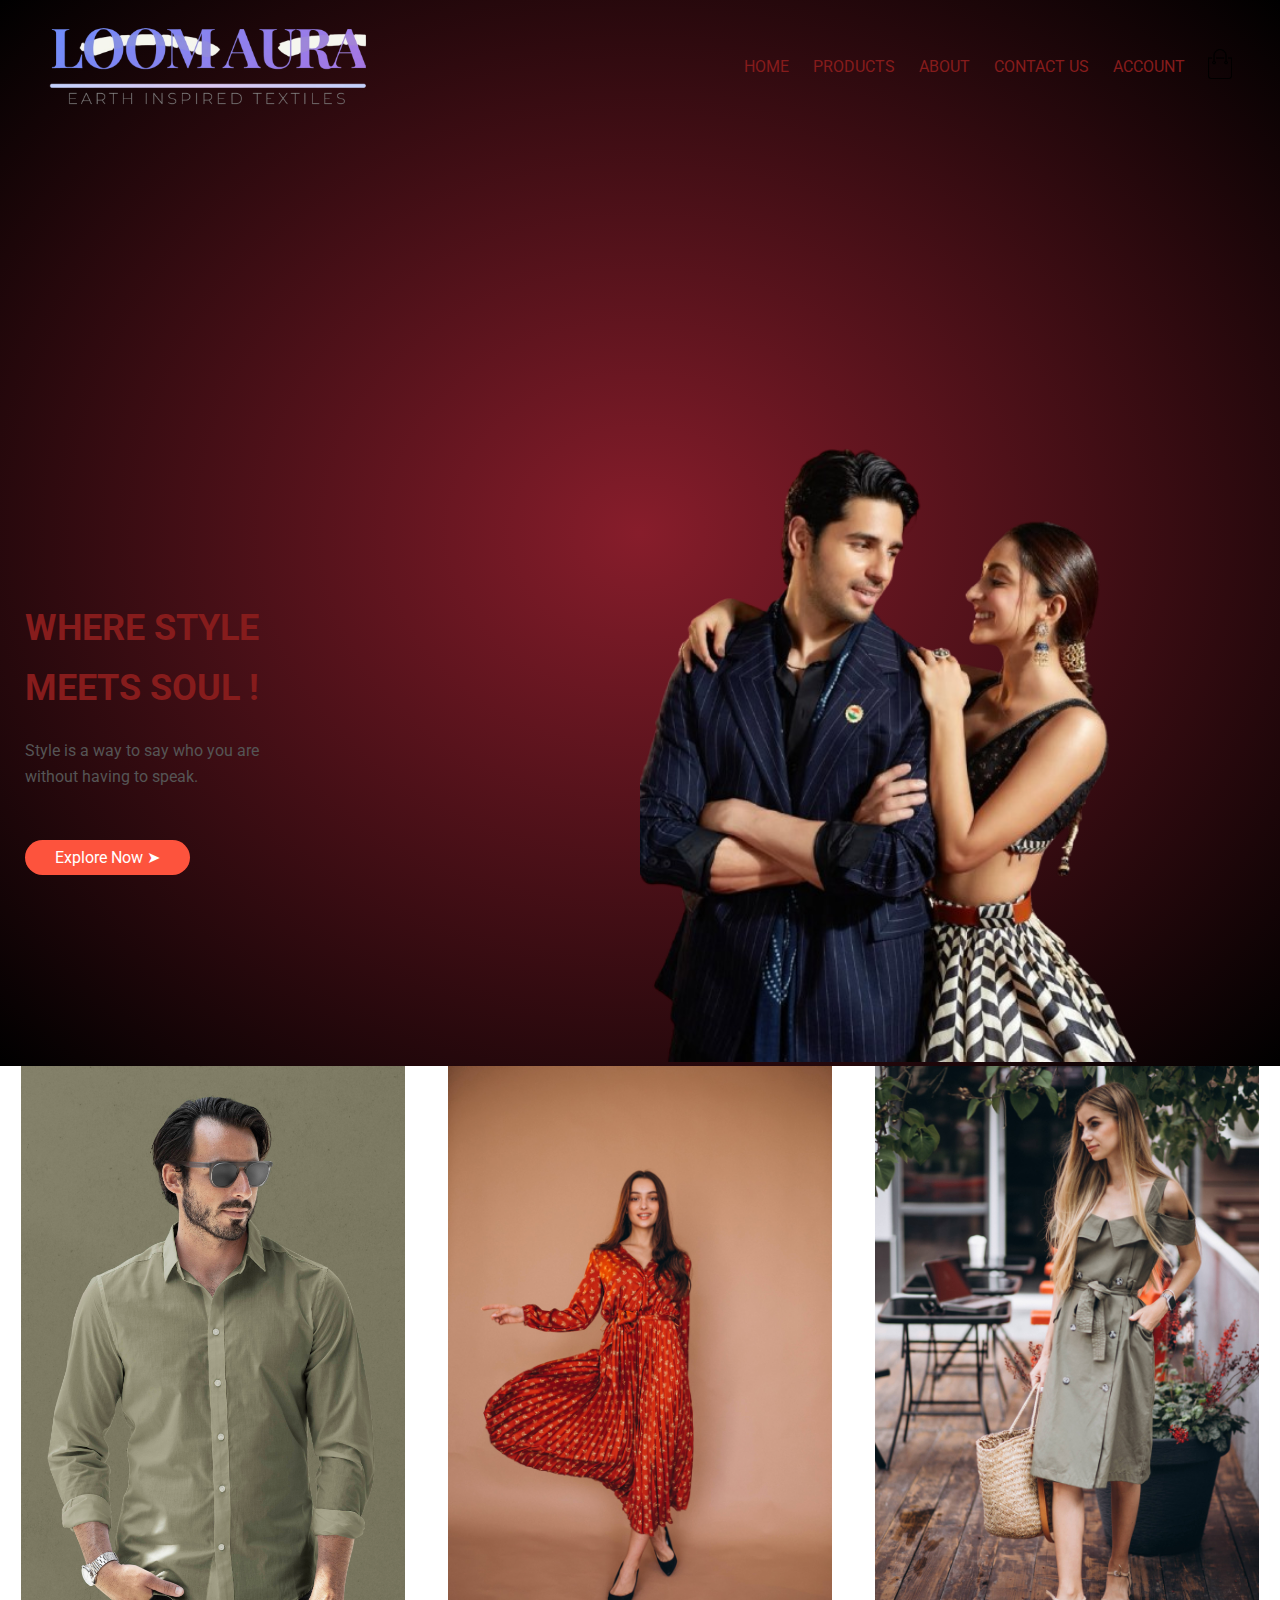
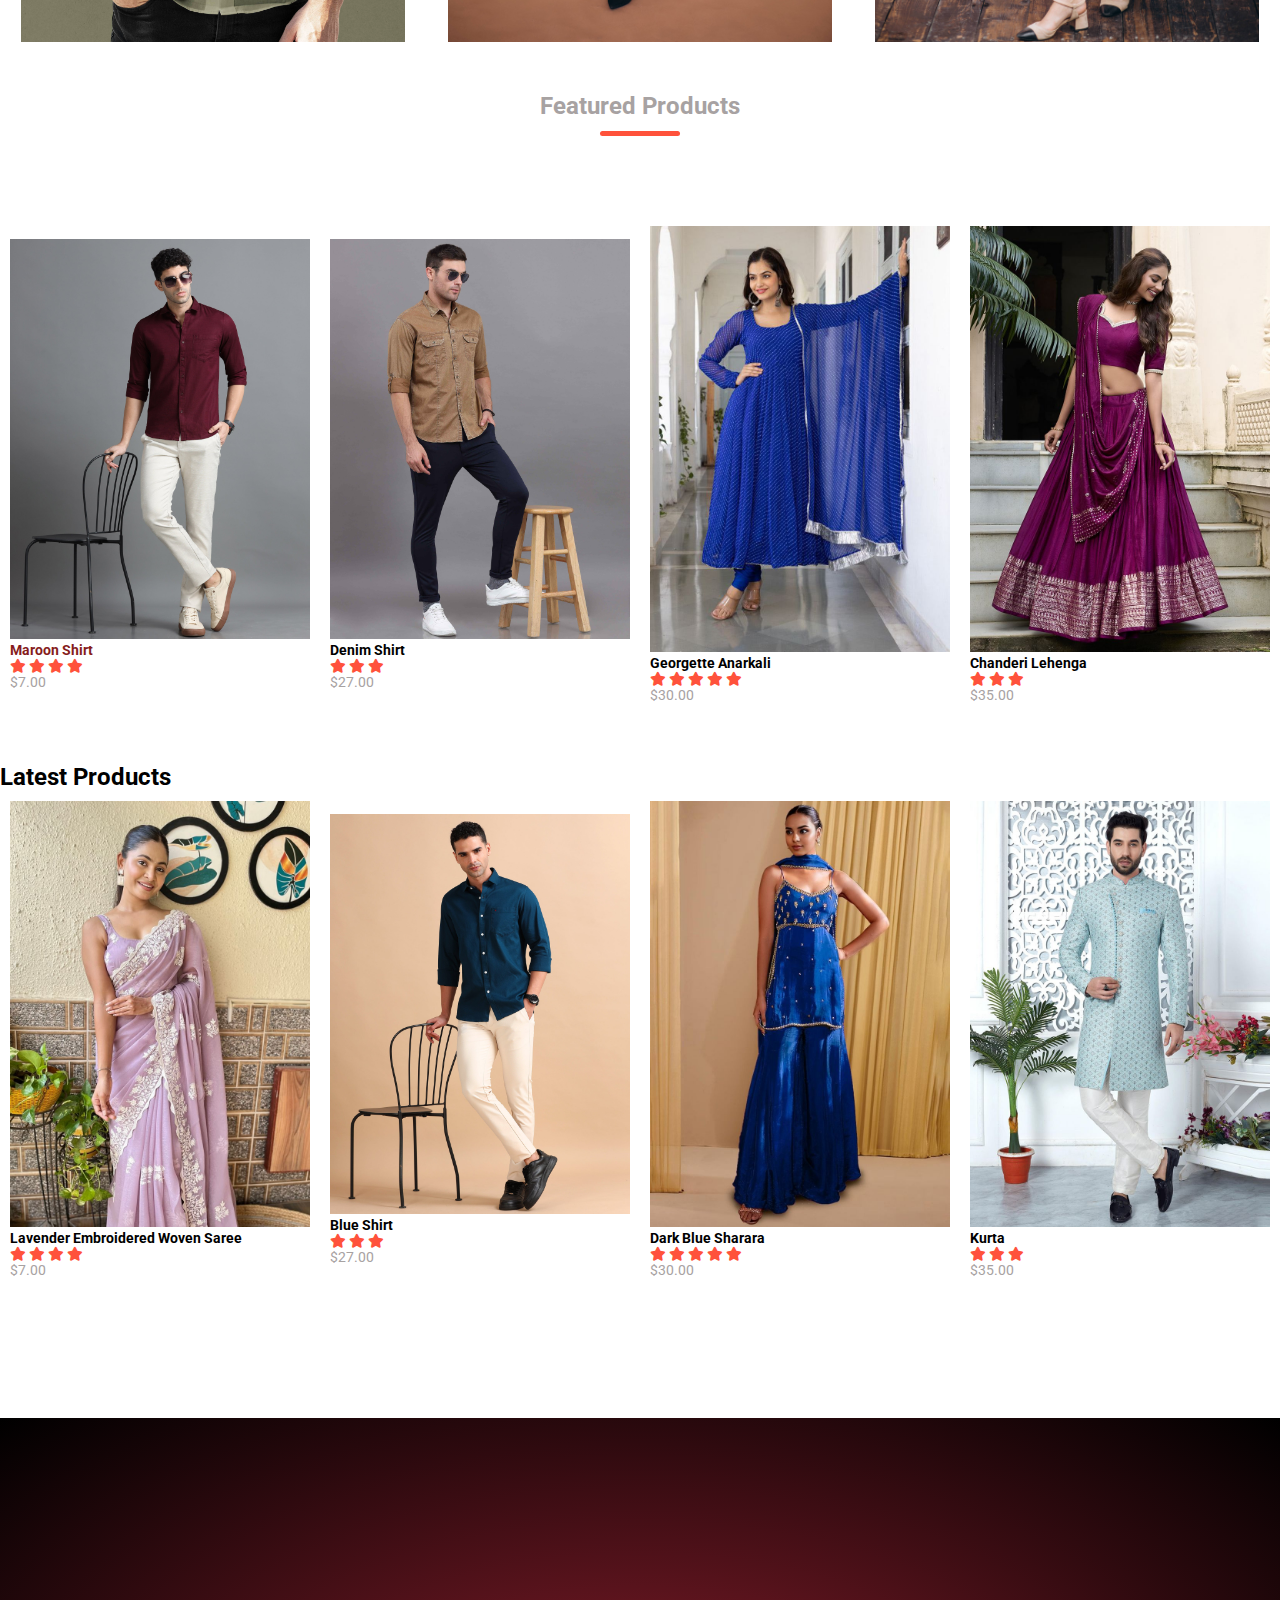
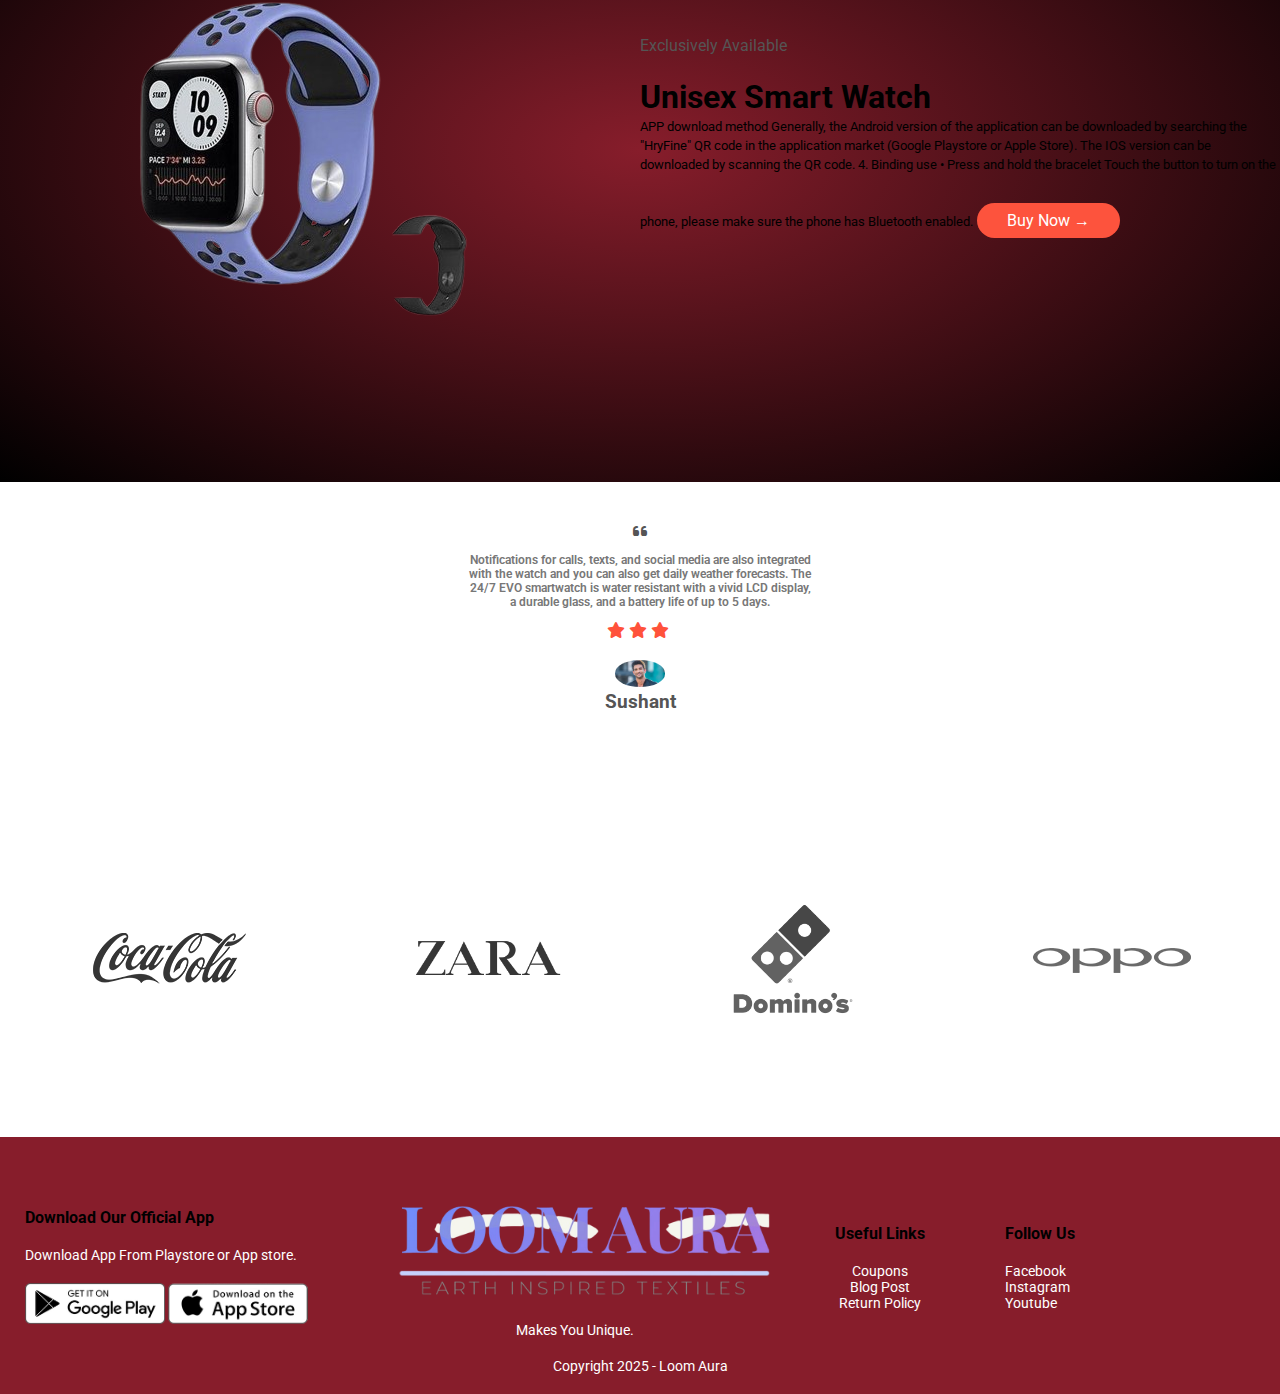
<file: Index.html>
<!DOCTYPE html>
<html lang="en">
    <head>
        <meta charset="UTF-8">
        <meta name="viewport" content="width=device-width, initial-scale=1.0">
        <title>LOOM AURA</title>
        <link rel="Stylesheet" href="Style.css">
        <link rel="preconnect" href="https://fonts.googleapis.com">
<link rel="preconnect" href="https://fonts.gstatic.com" crossorigin>
<link href="https://fonts.googleapis.com/css2?family=Roboto:ital,wght@0,100..900;1,100..900&display=swap" rel="stylesheet">
<link rel="stylesheet" href="https://cdnjs.cloudflare.com/ajax/libs/font-awesome/6.7.2/css/all.min.css" integrity="sha512-Evv84Mr4kqVGRNSgIGL/F/aIDqQb7xQ2vcrdIwxfjThSH8CSR7PBEakCr51Ck+w+/U6swU2Im1vVX0SVk9ABhg==" crossorigin="anonymous" referrerpolicy="no-referrer" />
    </head>
    <body>
        <div class="header">
        <div class="container">
        <div class="navbar">
            <div class="logo">
                <a href="Index.html"><img src="./images/Screenshot_2025-07-01_120910-removebg-preview.png" width="325px"></a>
            </div>
            <nav>
                <ul id="Menuitems">
                    <li><a href="Index.html">HOME</a></li>
                    <li><a href="products.html">PRODUCTS</a></li>
                    <li><a href="about.html">ABOUT</a></li>
                    <li><a href="contact.html">CONTACT US</a></li>
                    <li><a href="account.html">ACCOUNT</a></li>
                    
                </ul>
            </nav>
            <a href="cart.html"><img src="./images/cart.png" width="30px" height="30px"></a>
           
        </div>
        <div class="row">
           <div class="col-2">
            <h2>WHERE STYLE <br>MEETS SOUL !</h2>
            <p>Style is a way to say who you are <Br> without having to speak.</p>
                <a href="" class="btn">Explore Now   &#10148; </a>
        </div>
           <div class="col-2">
            <img src="./images/photo_2025-07-01_11-16-53-removebg-preview.png" height="650px">
           </div>
        </div>
        </div>
        </div>

<!-------------Featured categories--------------->
 <div class="categories">
    <div class="small-container">
        <div class="row">
            <div class="col-3">
                <img src="./images/basic-green-shirt.jpg"  width="325px">
            </div>
        <div class="col-3">
                <img src="./images/young-woman-beautiful-red-dress.jpg" width="325px">
            </div>
            <div class="col-3">
                <img src="./images/young-woman-summer-outfit-outside-cafe.jpg" width="325px">
            </div>
            </div>
        </div>
</div>
<!-----------Featured products-------------->
<div class="small-container">
    <h2 class="title">Featured Products</h2>
<div class="row">
<div class="col-4">
    <a href="Product-details.html"><img src="./images/810-8_LIVE_OL1202-8_6_fbdf8485-45e5-439e-aa2c-6f08a3ca9b52.jpg"></a>
    <a href="Product-details.html"><h4>Maroon Shirt</h4></a>
    <div class="rating">
        <i class="fa fa-star"></i>
        <i class="fa fa-star" ></i>
        <i class="fa fa-star"></i>
        <i class="fa fa-star"></i>
        <i class="fa fa-star-half-o"></i>
    </div>
    <p>$7.00</p>
</div>
<div class="col-4">
    <img src="./images/0W2A1302_2b28276b-e9b5-4e88-ba05-bcd752112c22.jpg">
    <h4>Denim Shirt</h4>
    <div class="rating">
        <i class="fa fa-star"></i>
        <i class="fa fa-star" ></i>
        <i class="fa fa-star"></i>
        <i class="fa fa-star-half-o"></i>
        <i class="fa fa-star-half-o"></i>
    </div>
    <p>$27.00</p>
</div>
<div class="col-4">
    <img src="./images/3.jpg">
    <h4>Georgette Anarkali</h4>
    <div class="rating">
        <i class="fa fa-star"></i>
        <i class="fa fa-star" ></i>
        <i class="fa fa-star"></i>
        <i class="fa fa-star"></i>
        <i class="fa fa-star"></i>
    </div>
    <p>$30.00</p>
</div>
<div class="col-4">
    <img src="./images/3 new.jpg">
    <h4>Chanderi Lehenga</h4>
    <div class="rating">
        <i class="fa fa-star"></i>
        <i class="fa fa-star" ></i>
        <i class="fa fa-star"></i>
        <i class="fa fa-star-half-o"></i>
    </div>
    <p>$35.00</p>
</div>
</div>
<h2 class="tittle">Latest Products</h2>
<div class="row">
<div class="col-4">
    <img src="./images/4 new.jpg">
    <h4>Lavender Embroidered Woven Saree </h4>
    <div class="rating">
        <i class="fa fa-star"></i>
        <i class="fa fa-star" ></i>
        <i class="fa fa-star"></i>
        <i class="fa fa-star"></i>
        <i class="fa fa-star-half-o"></i>
    </div>
    <p>$7.00</p>
</div>
<div class="col-4">
    <img src="./images/819-8_LIVE_OL1204-8_6_a4a9da2f-d4b9-4c46-af0a-4d7b7abdaad1.jpg">
    <h4>Blue Shirt</h4>
    <div class="rating">
        <i class="fa fa-star"></i>
        <i class="fa fa-star" ></i>
        <i class="fa fa-star"></i>
        <i class="fa fa-star-half-o"></i>
        <i class="fa fa-star-half-o"></i>
    </div>
    <p>$27.00</p>
</div>
<div class="col-4">
    <img src="./images/--.jpg">
    <h4>Dark Blue Sharara</h4>
    <div class="rating">
        <i class="fa fa-star"></i>
        <i class="fa fa-star" ></i>
        <i class="fa fa-star"></i>
        <i class="fa fa-star"></i>
        <i class="fa fa-star"></i>
    </div>
    <p>$30.00</p>
</div>
<div class="col-4">
    <img src="./images/3_2.jpg">
    <h4>Kurta</h4>
    <div class="rating">
        <i class="fa fa-star"></i>
        <i class="fa fa-star" ></i>
        <i class="fa fa-star"></i>
        <i class="fa fa-star-half-o"></i>
    </div>
    <p>$35.00</p>
</div>
</div>

<!---------- Offer ------------>
<div class="Offer">
<div class="small-container">
<div class="row">
    <div class="col-2">
    <img src="./images/1-removebg-preview.png" class="Offer-img">
</div>
<div class="col-2">
    <p>Exclusively Available</p>
    <h1> Unisex Smart Watch </h1>
    <small>APP download method Generally, the Android version of the application can be downloaded by searching the "HryFine" QR code in the application market (Google Playstore or Apple Store). The IOS version can be downloaded by scanning the QR code. 4. Binding use • Press and hold the bracelet Touch the button to turn on the phone, please make sure the phone has Bluetooth enabled.</small>
    <a href="" class="btn">Buy Now &#8594;</a>
</div>
</div>
</div>
</div>

<!-------------testimonial------------>
<div class="testimonial">
    <div class="small-container">
        <div class="row">
            <div class="col-3">
                <i class="fa fa-quote-left"></i>
                <p>Notifications for calls, texts, and social media are also integrated with the watch and you can also get daily weather forecasts.
                    The 24/7 EVO smartwatch is water resistant with a vivid LCD display, a durable glass, and a battery life of up to 5 days.</p>
                <div class="rating">
                    <i class="fa fa-star"></i>
                    <i class="fa fa-star" ></i>
                    <i class="fa fa-star"></i>
                    <i class="fa fa-star-half-o"></i>
                </div>
                <img src="./images/cbi-ends-probe-in-sushant-singh-rajputs-death-case-heres-what-the-report-says.jpg">
                <h3>Sushant</h3>
               
                </div>     
            </div>
            </div>
        </div>
    </div>
</div>
<!---------------Brands---------------->
<div class="brands">
    <div class="small-container">
        <div class="row">
            <div class="col-5">
                <img src="./images/coca-cola.png">
            </div>
              <div class="col-5">
                <img src="./images/Zara Red Logo - 2000x2000.png" height="150px">
                </div>
          <div class="col-5">
                <img src="./images/Dominos Pizza Brand Logo HD Transparent Background - 1080x1080.png" height="150">
            </div>
             <div class="col-5">
                <img src="./images/oppo.png">
            </div>
        </div>
    </div>
</div>

<!-------------------footer--------------------->
<div class="footer">
    <div class="container">
        <div class="row">
            <div class="footer-col-1">
                <h3>Download Our Official App</h3>
                <p>Download App From Playstore or App store.</p>
                <div class="app-logo">
                    <img src="./images/play-store.png">
                    <img src="./images/app-store.png">
                </div>
            </div>
              <div class="footer-col-2">
                <img src="./images/Screenshot_2025-07-01_120910-removebg-preview.png" >
                <p>Makes You Unique.</p>
            </div>
            <div class="footer-col-3">
                <h3>Useful Links</h3>
                <ul>
                    <li>Coupons</li>
                    <li>Blog Post</li>
                    <li>Return Policy</li>
                </ul>
            </div>
            <div class="footer-col-4">
                <h3>Follow Us</h3>
                <ul>
                    <li>Facebook</li>
                    <li>Instagram</li>
                    <li>Youtube</li>
                </ul>
            </div>
        </div>
        <p class="copyright">Copyright 2025 - Loom Aura</p>
    </div>
</div>
<!--------------------js for toggle menu---------------------->
<script>
    var Menuitems = document.getElementById("MenuItems");
    Menuitems.style.maxHeight = "0px";
    function menutoggle(){
        if(Menuitems.style.maxHeight = "0")
    {
        Menuitems.style.maxHeight="200px";
    }
    else
    {
        menuitems.style.maxHeight = "0px";
    }
    }
</script>
    </body>
</html>
</file>
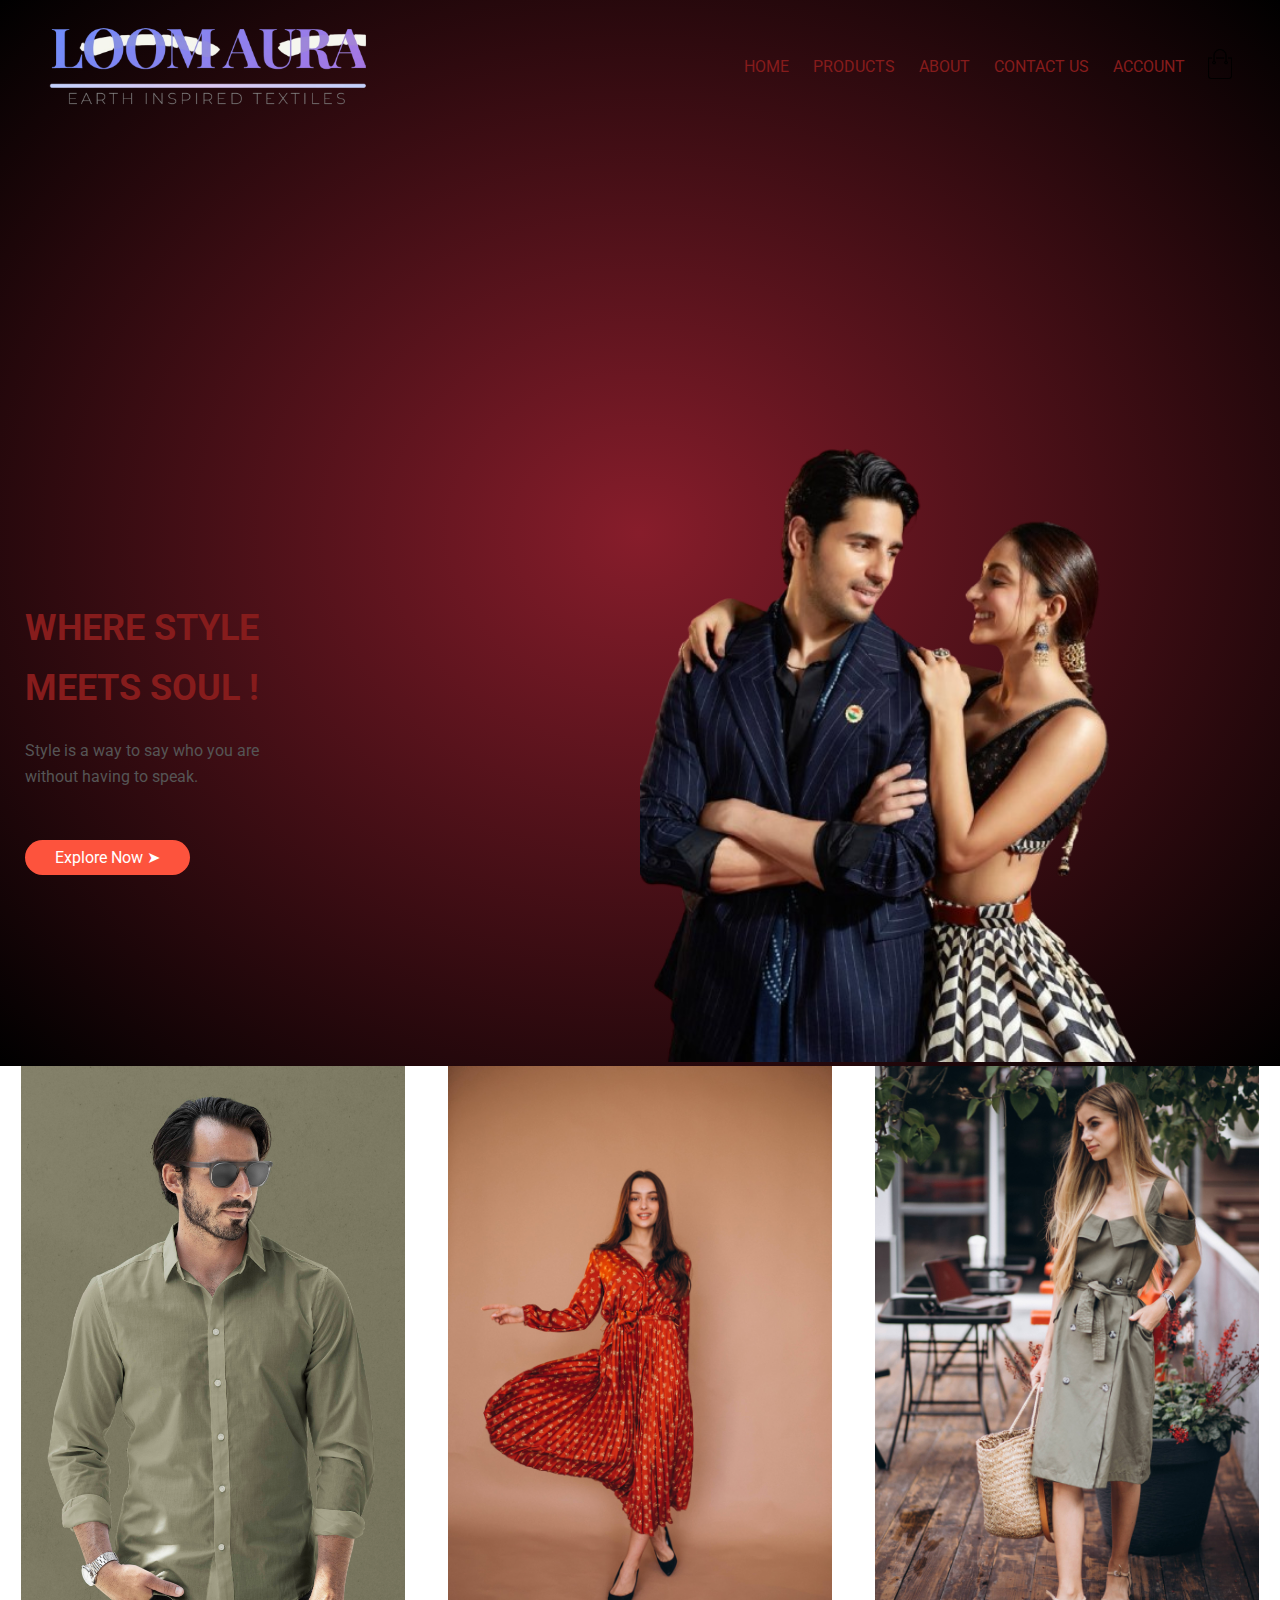
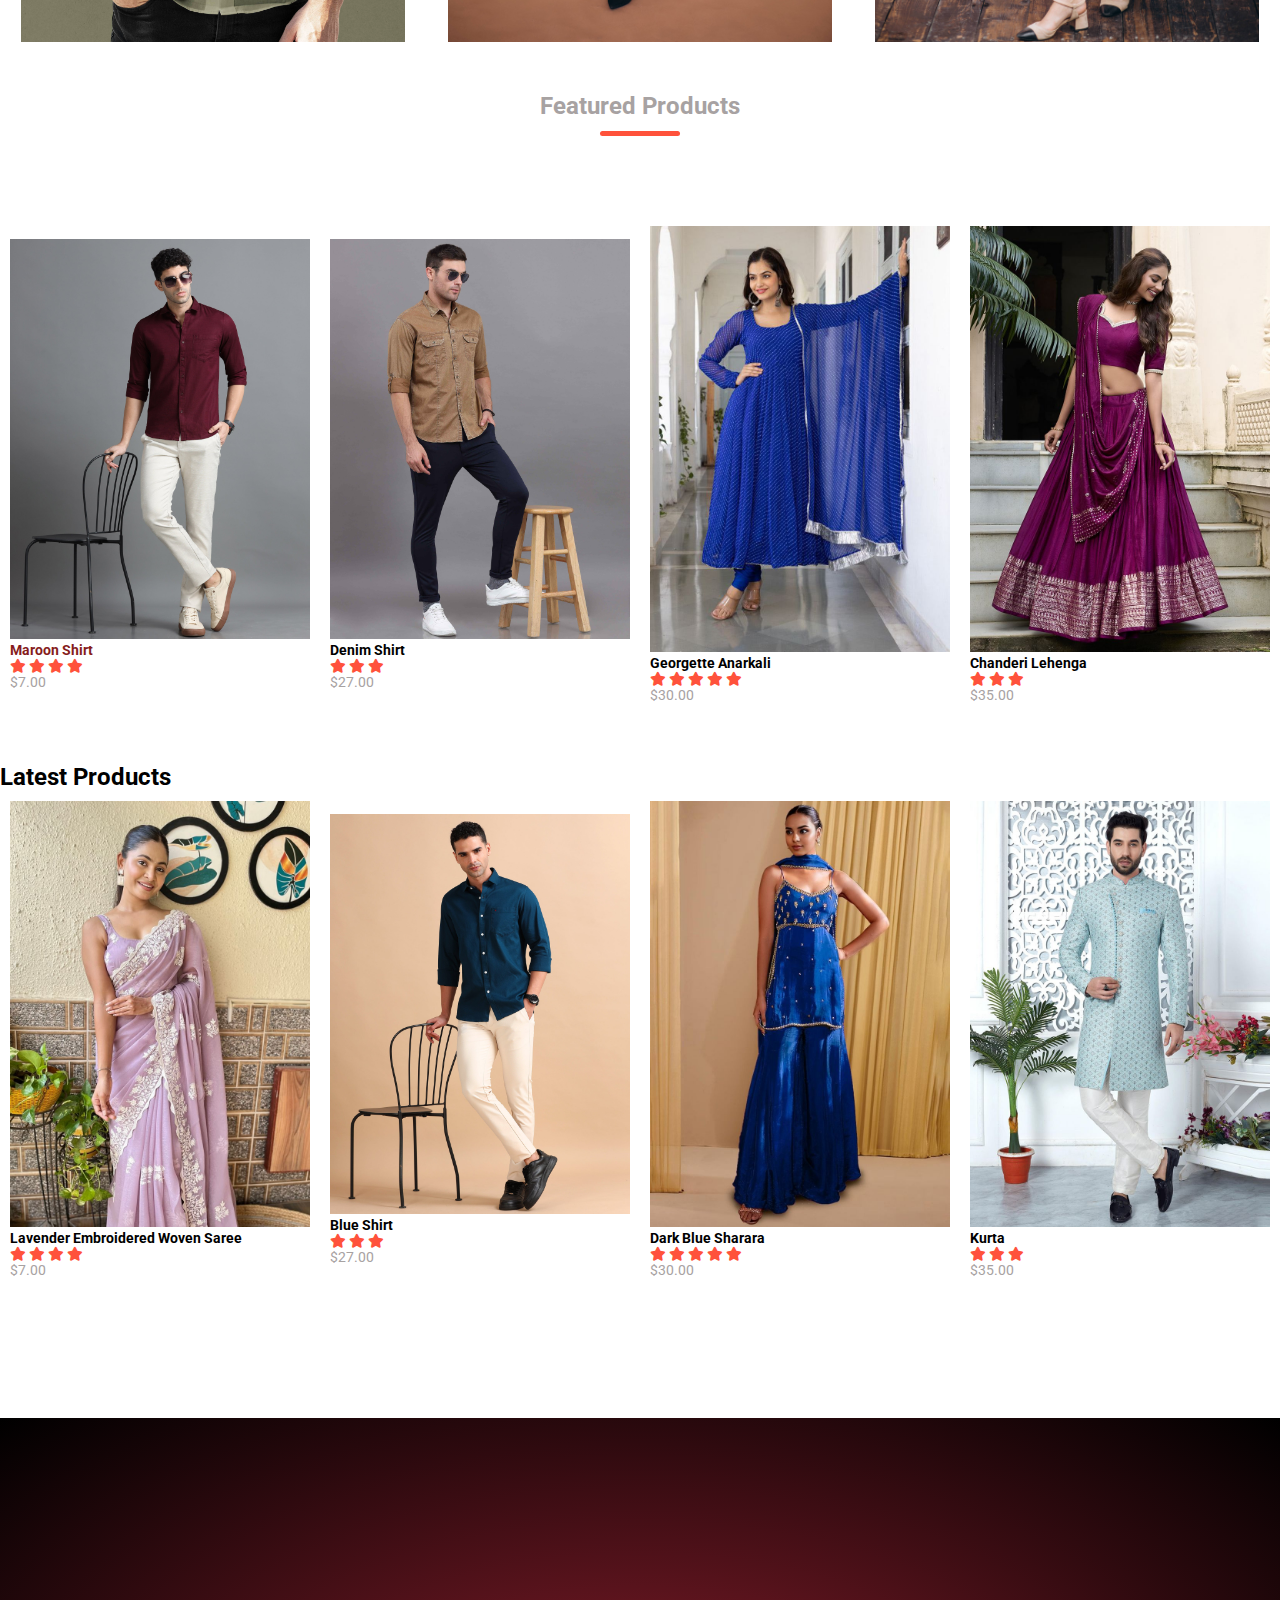
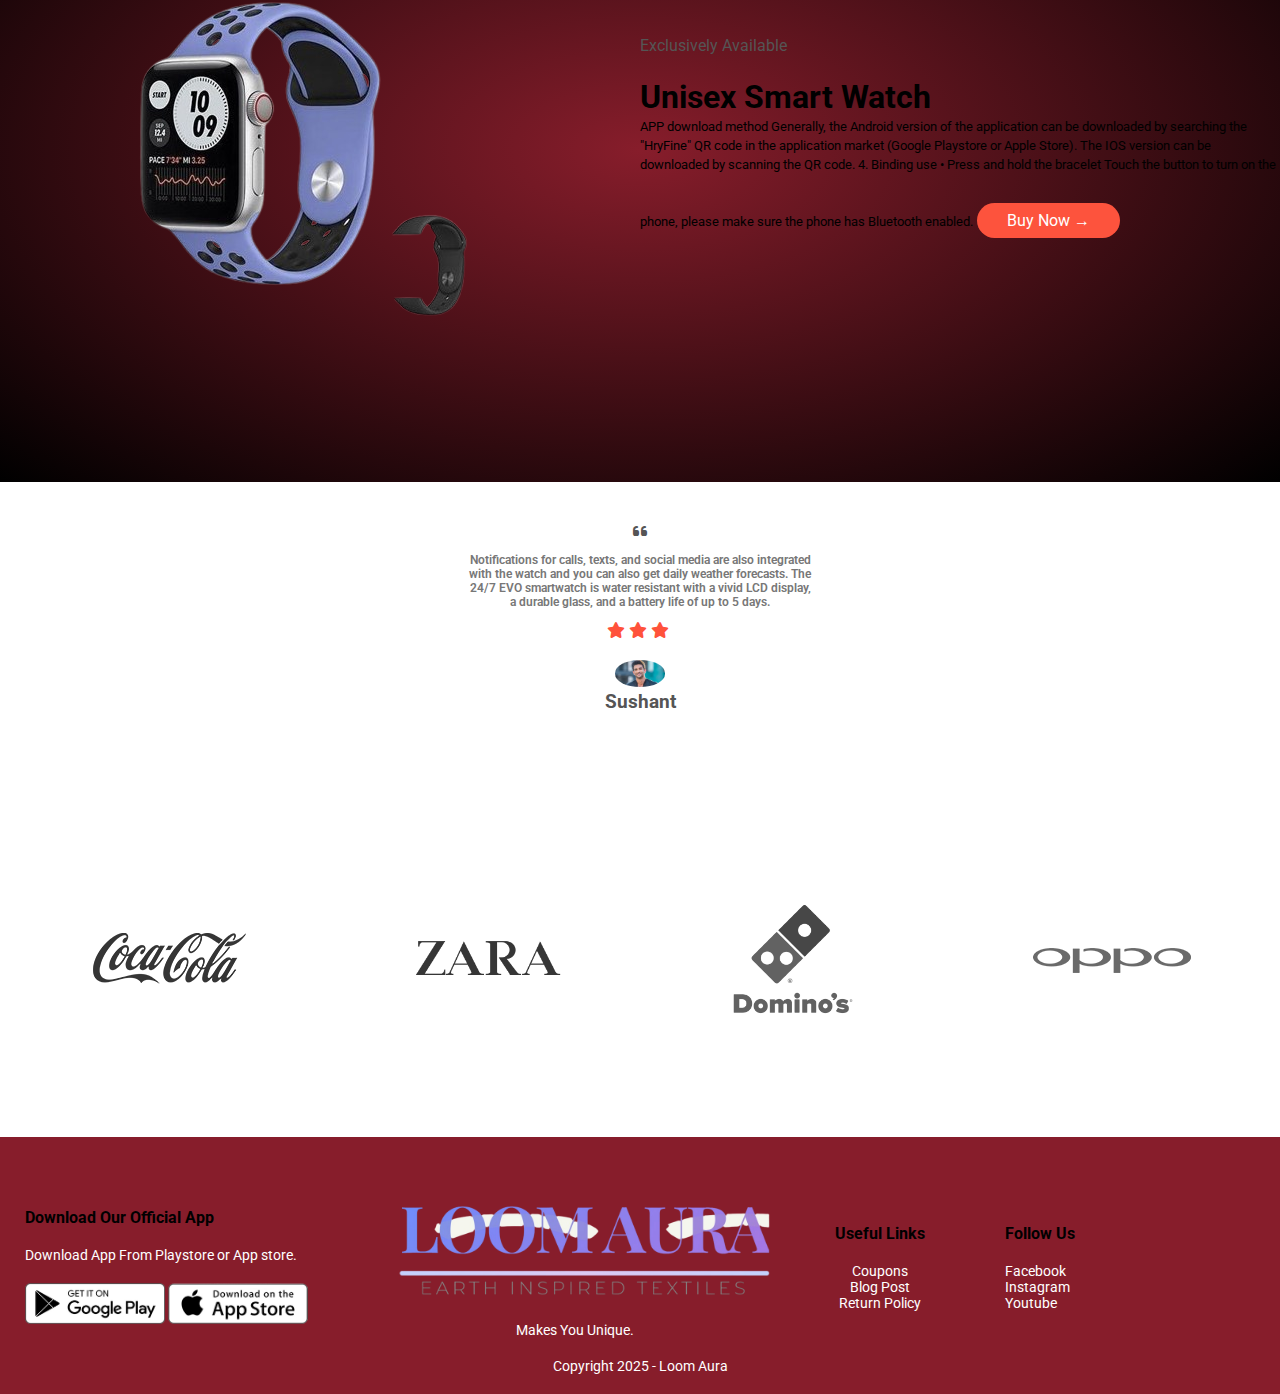
<file: index.html>
<!DOCTYPE html>
<html lang="en">
    <head>
        <meta charset="UTF-8">
        <meta name="viewport" content="width=device-width, initial-scale=1.0">
        <title>LOOM AURA</title>
        <link rel="Stylesheet" href="Style.css">
        <link rel="preconnect" href="https://fonts.googleapis.com">
<link rel="preconnect" href="https://fonts.gstatic.com" crossorigin>
<link href="https://fonts.googleapis.com/css2?family=Roboto:ital,wght@0,100..900;1,100..900&display=swap" rel="stylesheet">
<link rel="stylesheet" href="https://cdnjs.cloudflare.com/ajax/libs/font-awesome/6.7.2/css/all.min.css" integrity="sha512-Evv84Mr4kqVGRNSgIGL/F/aIDqQb7xQ2vcrdIwxfjThSH8CSR7PBEakCr51Ck+w+/U6swU2Im1vVX0SVk9ABhg==" crossorigin="anonymous" referrerpolicy="no-referrer" />
        <!-- Favicon files -->
<link rel="apple-touch-icon" sizes="180x180" href="favicon/apple-touch-icon.png">
<link rel="icon" type="image/png" sizes="32x32" href="favicon/favicon-32x32.png">
<link rel="icon" type="image/png" sizes="16x16" href="favicon/favicon-16x16.png">
<link rel="manifest" href="favicon/site.webmanifest">
<link rel="icon" href="favicon/favicon.ico" type="image/x-icon">

       <!-- Android icons -->
<link rel="icon" sizes="192x192" href="favicon/android-chrome-192x192.png">
<link rel="icon" sizes="512x512" href="favicon/android-chrome-512x512.png">

    </head>
    <body>
        <div class="header">
        <div class="container">
        <div class="navbar">
            <div class="logo">
                <a href="index.html"><img src="./images/Screenshot_2025-07-01_120910-removebg-preview.png" width="325px"></a>
            </div>
            <nav>
                <ul id="Menuitems">
                    <li><a href="index.html">HOME</a></li>
                    <li><a href="products.html">PRODUCTS</a></li>
                    <li><a href="about.html">ABOUT</a></li>
                    <li><a href="contact.html">CONTACT US</a></li>
                    <li><a href="account.html">ACCOUNT</a></li>
                    
                </ul>
            </nav>
            <a href="cart.html"><img src="./images/cart.png" width="30px" height="30px"></a>
           
        </div>
        <div class="row">
           <div class="col-2">
            <h2>WHERE STYLE <br>MEETS SOUL !</h2>
            <p>Style is a way to say who you are <Br> without having to speak.</p>
                <a href="" class="btn">Explore Now   &#10148; </a>
        </div>
           <div class="col-2">
            <img src="./images/photo_2025-07-01_11-16-53-removebg-preview.png" height="650px">
           </div>
        </div>
        </div>
        </div>

<!-------------Featured categories--------------->
 <div class="categories">
    <div class="small-container">
        <div class="row">
            <div class="col-3">
                <img src="./images/basic-green-shirt.jpg"  width="325px">
            </div>
        <div class="col-3">
                <img src="./images/young-woman-beautiful-red-dress.jpg" width="325px">
            </div>
            <div class="col-3">
                <img src="./images/young-woman-summer-outfit-outside-cafe.jpg" width="325px">
            </div>
            </div>
        </div>
</div>
<!-----------Featured products-------------->
<div class="small-container">
    <h2 class="title">Featured Products</h2>
<div class="row">
<div class="col-4">
    <a href="Product-details.html"><img src="./images/810-8_LIVE_OL1202-8_6_fbdf8485-45e5-439e-aa2c-6f08a3ca9b52.jpg"></a>
    <a href="Product-details.html"><h4>Maroon Shirt</h4></a>
    <div class="rating">
        <i class="fa fa-star"></i>
        <i class="fa fa-star" ></i>
        <i class="fa fa-star"></i>
        <i class="fa fa-star"></i>
        <i class="fa fa-star-half-o"></i>
    </div>
    <p>$7.00</p>
</div>
<div class="col-4">
    <img src="./images/0W2A1302_2b28276b-e9b5-4e88-ba05-bcd752112c22.jpg">
    <h4>Denim Shirt</h4>
    <div class="rating">
        <i class="fa fa-star"></i>
        <i class="fa fa-star" ></i>
        <i class="fa fa-star"></i>
        <i class="fa fa-star-half-o"></i>
        <i class="fa fa-star-half-o"></i>
    </div>
    <p>$27.00</p>
</div>
<div class="col-4">
    <img src="./images/3.jpg">
    <h4>Georgette Anarkali</h4>
    <div class="rating">
        <i class="fa fa-star"></i>
        <i class="fa fa-star" ></i>
        <i class="fa fa-star"></i>
        <i class="fa fa-star"></i>
        <i class="fa fa-star"></i>
    </div>
    <p>$30.00</p>
</div>
<div class="col-4">
    <img src="./images/3 new.jpg">
    <h4>Chanderi Lehenga</h4>
    <div class="rating">
        <i class="fa fa-star"></i>
        <i class="fa fa-star" ></i>
        <i class="fa fa-star"></i>
        <i class="fa fa-star-half-o"></i>
    </div>
    <p>$35.00</p>
</div>
</div>
<h2 class="tittle">Latest Products</h2>
<div class="row">
<div class="col-4">
    <img src="./images/4 new.jpg">
    <h4>Lavender Embroidered Woven Saree </h4>
    <div class="rating">
        <i class="fa fa-star"></i>
        <i class="fa fa-star" ></i>
        <i class="fa fa-star"></i>
        <i class="fa fa-star"></i>
        <i class="fa fa-star-half-o"></i>
    </div>
    <p>$7.00</p>
</div>
<div class="col-4">
    <img src="./images/819-8_LIVE_OL1204-8_6_a4a9da2f-d4b9-4c46-af0a-4d7b7abdaad1.jpg">
    <h4>Blue Shirt</h4>
    <div class="rating">
        <i class="fa fa-star"></i>
        <i class="fa fa-star" ></i>
        <i class="fa fa-star"></i>
        <i class="fa fa-star-half-o"></i>
        <i class="fa fa-star-half-o"></i>
    </div>
    <p>$27.00</p>
</div>
<div class="col-4">
    <img src="./images/--.jpg">
    <h4>Dark Blue Sharara</h4>
    <div class="rating">
        <i class="fa fa-star"></i>
        <i class="fa fa-star" ></i>
        <i class="fa fa-star"></i>
        <i class="fa fa-star"></i>
        <i class="fa fa-star"></i>
    </div>
    <p>$30.00</p>
</div>
<div class="col-4">
    <img src="./images/3_2.jpg">
    <h4>Kurta</h4>
    <div class="rating">
        <i class="fa fa-star"></i>
        <i class="fa fa-star" ></i>
        <i class="fa fa-star"></i>
        <i class="fa fa-star-half-o"></i>
    </div>
    <p>$35.00</p>
</div>
</div>

<!---------- Offer ------------>
<div class="Offer">
<div class="small-container">
<div class="row">
    <div class="col-2">
    <img src="./images/1-removebg-preview.png" class="Offer-img">
</div>
<div class="col-2">
    <p>Exclusively Available</p>
    <h1> Unisex Smart Watch </h1>
    <small>APP download method Generally, the Android version of the application can be downloaded by searching the "HryFine" QR code in the application market (Google Playstore or Apple Store). The IOS version can be downloaded by scanning the QR code. 4. Binding use • Press and hold the bracelet Touch the button to turn on the phone, please make sure the phone has Bluetooth enabled.</small>
    <a href="" class="btn">Buy Now &#8594;</a>
</div>
</div>
</div>
</div>

<!-------------testimonial------------>
<div class="testimonial">
    <div class="small-container">
        <div class="row">
            <div class="col-3">
                <i class="fa fa-quote-left"></i>
                <p>Notifications for calls, texts, and social media are also integrated with the watch and you can also get daily weather forecasts.
                    The 24/7 EVO smartwatch is water resistant with a vivid LCD display, a durable glass, and a battery life of up to 5 days.</p>
                <div class="rating">
                    <i class="fa fa-star"></i>
                    <i class="fa fa-star" ></i>
                    <i class="fa fa-star"></i>
                    <i class="fa fa-star-half-o"></i>
                </div>
                <img src="./images/cbi-ends-probe-in-sushant-singh-rajputs-death-case-heres-what-the-report-says.jpg">
                <h3>Sushant</h3>
               
                </div>     
            </div>
            </div>
        </div>
    </div>
</div>
<!---------------Brands---------------->
<div class="brands">
    <div class="small-container">
        <div class="row">
            <div class="col-5">
                <img src="./images/coca-cola.png">
            </div>
              <div class="col-5">
                <img src="./images/Zara Red Logo - 2000x2000.png" height="150px">
                </div>
          <div class="col-5">
                <img src="./images/Dominos Pizza Brand Logo HD Transparent Background - 1080x1080.png" height="150">
            </div>
             <div class="col-5">
                <img src="./images/oppo.png">
            </div>
        </div>
    </div>
</div>

<!-------------------footer--------------------->
<div class="footer">
    <div class="container">
        <div class="row">
            <div class="footer-col-1">
                <h3>Download Our Official App</h3>
                <p>Download App From Playstore or App store.</p>
                <div class="app-logo">
                    <img src="./images/play-store.png">
                    <img src="./images/app-store.png">
                </div>
            </div>
              <div class="footer-col-2">
                <img src="./images/Screenshot_2025-07-01_120910-removebg-preview.png" >
                <p>Makes You Unique.</p>
            </div>
            <div class="footer-col-3">
                <h3>Useful Links</h3>
                <ul>
                    <li>Coupons</li>
                    <li>Blog Post</li>
                    <li>Return Policy</li>
                </ul>
            </div>
            <div class="footer-col-4">
                <h3>Follow Us</h3>
                <ul>
                    <li>Facebook</li>
                    <li>Instagram</li>
                    <li>Youtube</li>
                </ul>
            </div>
        </div>
        <p class="copyright">Copyright 2025 - Loom Aura</p>
    </div>
</div>
<!--------------------js for toggle menu---------------------->
<script>
    var Menuitems = document.getElementById("MenuItems");
    Menuitems.style.maxHeight = "0px";
    function menutoggle(){
        if(Menuitems.style.maxHeight = "0")
    {
        Menuitems.style.maxHeight="200px";
    }
    else
    {
        menuitems.style.maxHeight = "0px";
    }
    }
</script>
    </body>
</html>
</file>
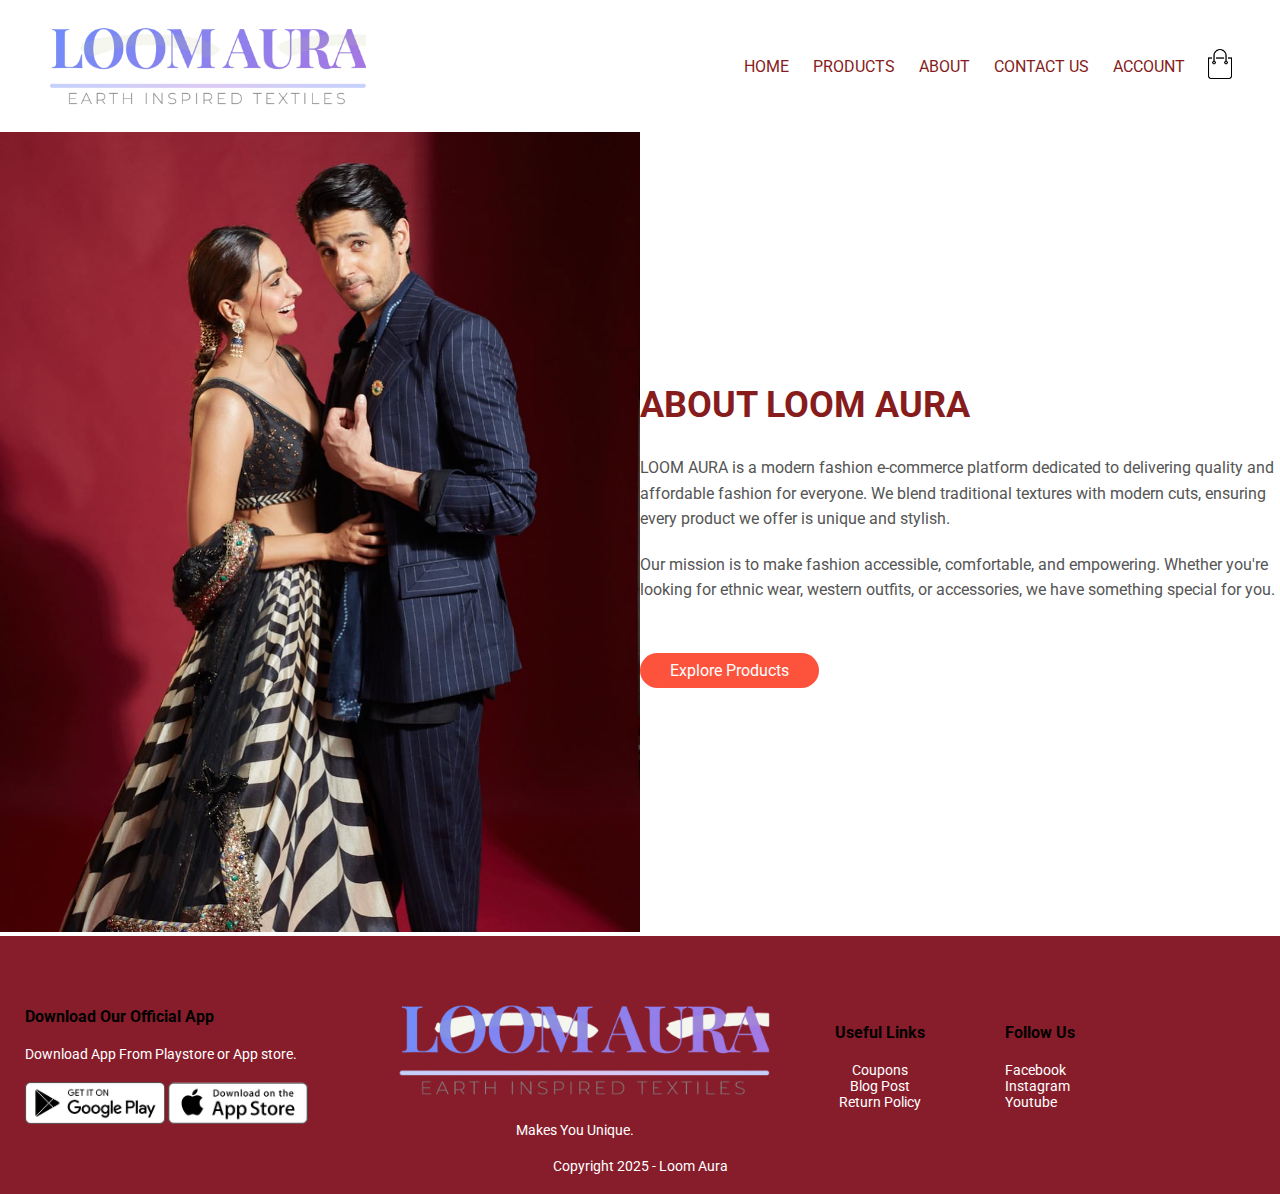
<file: about.html>
<!DOCTYPE html>
<html lang="en">
<head>
  <meta charset="UTF-8" />
  <meta name="viewport" content="width=device-width, initial-scale=1.0" />
  <title>About Us - LOOM AURA</title>
  <link rel="stylesheet" href="Style.css" />
  <link rel="preconnect" href="https://fonts.googleapis.com" />
  <link rel="preconnect" href="https://fonts.gstatic.com" crossorigin />
  <link href="https://fonts.googleapis.com/css2?family=Roboto&display=swap" rel="stylesheet" />
  <link rel="stylesheet" href="https://cdnjs.cloudflare.com/ajax/libs/font-awesome/6.7.2/css/all.min.css" />
</head>
<body>
  <div class="container">
    <div class="navbar">
      <div class="logo">
        <a href="index.html"><img src="./images/Screenshot_2025-07-01_120910-removebg-preview.png" width="325px" /></a>
      </div>
      <nav>
        <ul id="Menuitems">
          <li><a href="index.html">HOME</a></li>
          <li><a href="products.html">PRODUCTS</a></li>
          <li><a href="about.html">ABOUT</a></li>
          <li><a href="contact.html">CONTACT US</a></li>
          <li><a href="account.html">ACCOUNT</a></li>
        </ul>
      </nav>
      <a href="cart.html"><img src="./images/cart.png" width="30px" height="30px" /></a>
    </div>
  </div>

  <div class="small-container">
    <div class="row">
      <div class="col-2">
        <img src="./images/sid_kiara.jpg" width="120%" alt="About us" />
      </div>
      <div class="col-2">
        <h2>ABOUT LOOM AURA</h2>
        <p>
          LOOM AURA is a modern fashion e-commerce platform dedicated to delivering quality and affordable fashion for everyone. We blend
          traditional textures with modern cuts, ensuring every product we offer is unique and stylish.
        </p>
        <p>
          Our mission is to make fashion accessible, comfortable, and empowering. Whether you're looking for ethnic wear, western outfits, or
          accessories, we have something special for you.
        </p>
        <a href="products.html" class="btn">Explore Products</a>
      </div>
    </div>
  </div>

  <div class="footer">
    <div class="container">
      <div class="row">
        <div class="footer-col-1">
          <h3>Download Our Official App</h3>
          <p>Download App From Playstore or App store.</p>
          <div class="app-logo">
            <img src="./images/play-store.png" />
            <img src="./images/app-store.png" />
          </div>
        </div>
        <div class="footer-col-2">
          <img src="./images/Screenshot_2025-07-01_120910-removebg-preview.png" />
          <p>Makes You Unique.</p>
        </div>
        <div class="footer-col-3">
          <h3>Useful Links</h3>
          <ul>
            <li>Coupons</li>
            <li>Blog Post</li>
            <li>Return Policy</li>
          </ul>
        </div>
        <div class="footer-col-4">
          <h3>Follow Us</h3>
          <ul>
            <li>Facebook</li>
            <li>Instagram</li>
            <li>Youtube</li>
          </ul>
        </div>
      </div>
      <p class="copyright">Copyright 2025 - Loom Aura</p>
    </div>
  </div>
</body>
</html>
</file>
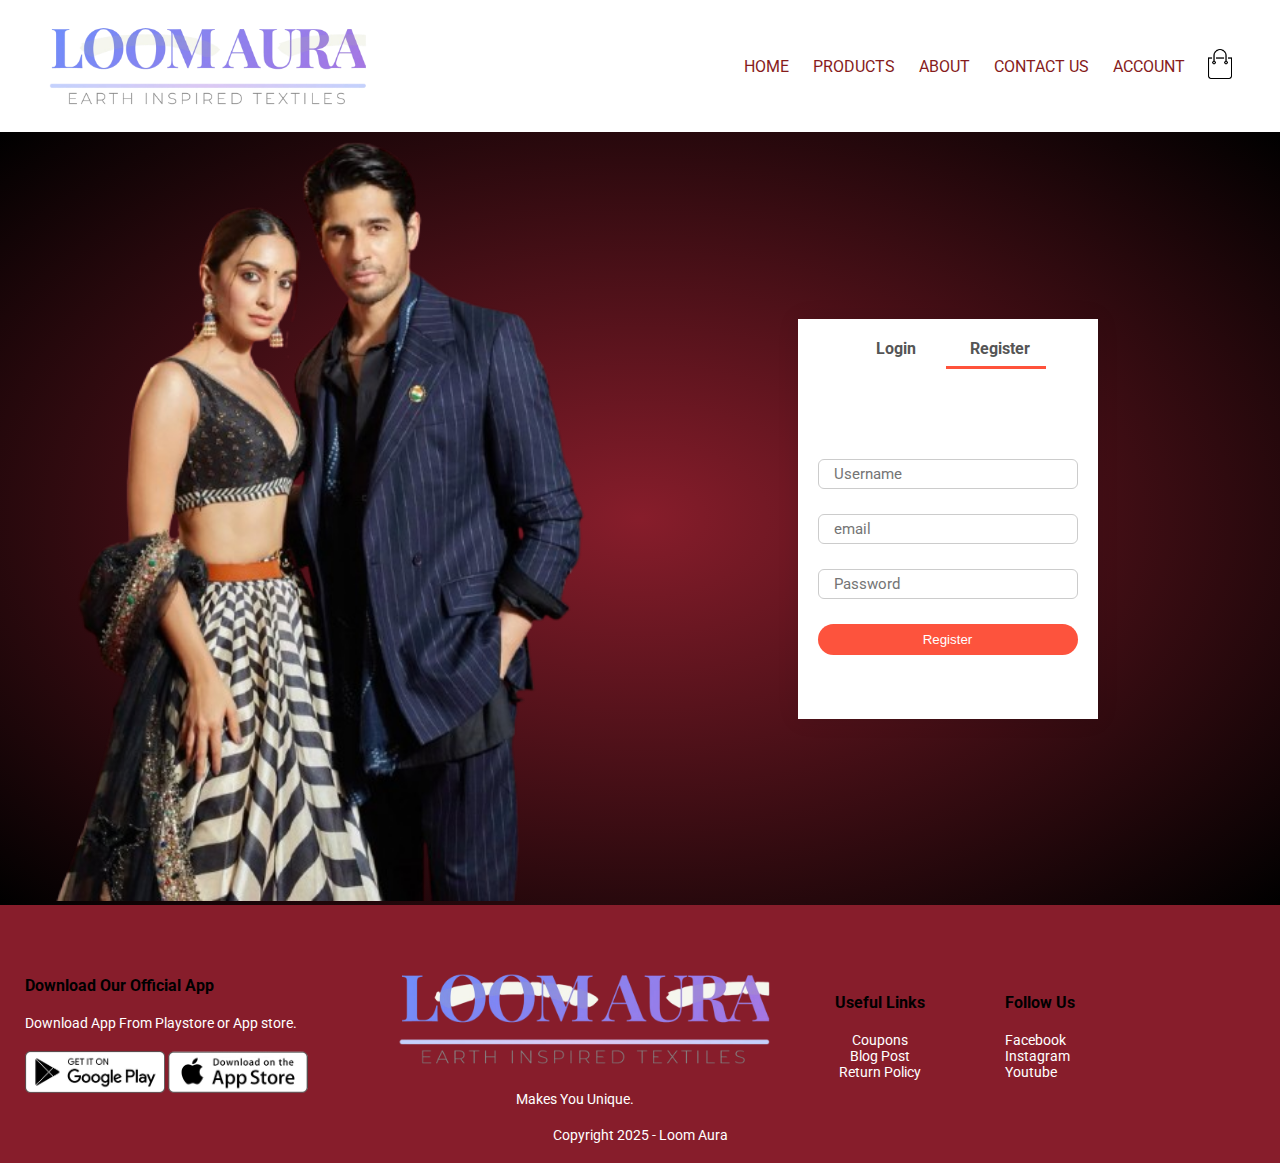
<file: account.html>
<!DOCTYPE html>
<html lang="en">
    <head>
        <meta charset="UTF-8">
         <meta name="viewport" content="width=device-width, initial-scale=1.0">
        <title>Accounts - LOOM AURA</title>
        <link rel="Stylesheet" href="Style.css">
        <link rel="preconnect" href="https://fonts.googleapis.com">
<link rel="preconnect" href="https://fonts.gstatic.com" crossorigin>
<link href="https://fonts.googleapis.com/css2?family=Roboto:ital,wght@0,100..900;1,100..900&display=swap" rel="stylesheet">
<link rel="stylesheet" href="https://cdnjs.cloudflare.com/ajax/libs/font-awesome/6.7.2/css/all.min.css" integrity="sha512-Evv84..." crossorigin="anonymous" referrerpolicy="no-referrer" />
    </head>
    <body>
        
        <div class="container">
        <div class="navbar">
            <div class="logo">
               <a href="index.html"> <img src="./images/Screenshot_2025-07-01_120910-removebg-preview.png" width="325px"></a>
            </div>
            <nav>
                <ul id="Menuitems">
                    <li><a href="index.html">HOME</a></li>
                    <li><a href="products.html">PRODUCTS</a></li>
                    <li><a href="about.html">ABOUT</a></li>
                    <li><a href="contact.html">CONTACT US</a></li>
                    <li><a href="account.html">ACCOUNT</a></li>
                </ul>
            </nav>
            <a href="cart.html"><img src="./images/cart.png" width="30px" height="30px"></a>
        </div>
    
        </div>     
        
<!----------------------account-page------------------------>
<div class="account-page">
    <div class="container">
        <div class="row">
            <div class="col-2">
                <img src="./images/photo_2025-07-01_11-16-53__2_-removebg-preview.png" width="100%">
            </div>
            <div class="col-2">
                <div class="form-container">
                    <div class="form-btn">
                        <span onclick="login()">Login</span>
                        <span onclick="register()">Register</span>
                        <hr id="indicator">
                    </div>

                    <form id="LoginForm">
                        <input type="text" placeholder="Username">
                        <input type="password" placeholder="Password">
                        <button type="submit" class="btn">Login</button>
                        <a href=" ">Forgot Password</a>
                    </form>
                    
                    <form id="RegisterForm">
                        <input type="text" placeholder="Username">
                        <input type="email" placeholder="email">
                        <input type="password" placeholder="Password">
                        <button type="submit" class="btn">Register</button>
                    </form>
                </div>
            </div>
        </div>
    </div>
</div>


<!-------------------footer--------------------->
<div class="footer">
    <div class="container">
        <div class="row">
            <div class="footer-col-1">
                <h3>Download Our Official App</h3>
                <p>Download App From Playstore or App store.</p>
                <div class="app-logo">
                    <img src="./images/play-store.png">
                    <img src="./images/app-store.png">
                </div>
            </div>
              <div class="footer-col-2">
                <img src="./images/Screenshot_2025-07-01_120910-removebg-preview.png" >
                <p>Makes You Unique.</p>
            </div>
            <div class="footer-col-3">
                <h3>Useful Links</h3>
                <ul>
                    <li>Coupons</li>
                    <li>Blog Post</li>
                    <li>Return Policy</li>
                </ul>
            </div>
            <div class="footer-col-4">
                <h3>Follow Us</h3>
                <ul>
                    <li>Facebook</li>
                    <li>Instagram</li>
                    <li>Youtube</li>
                </ul>
            </div>
        </div>
        <p class="copyright">Copyright 2025 - Loom Aura</p> 
    </div>
</div>
<!--------------------js for toggle menu---------------------->
<script>
    var Menuitems = document.getElementById("Menuitems");
    Menuitems. style. maxHeight = "0px";
    function menutoggle(){
        if (Menuitems. style. maxHeight === "0" )
    {
        Menuitems. style. maxHeight="200px";
    }
    else
    {
        Menuitems. style. maxHeight = "0px";
    }
    }
</script>



<!--------------js for toggle form----------------->

<script>
    var loginForm = document.getElementById ("loginForm");
    var RegisterForm = document.getElementById ("RegisterForm");
    var indicator = document.getElementById ("indicator");

    function register(){

        RegisterForm.style.transform = "translateX(0px)";
        LoginForm.style.transform = "translateX(0px)";
        indicator.style.transform ="translateX(100px)";
    }
    function login(){

        RegisterForm.style.transform = "translateX(300px)";
        LoginForm.style.transform = "translateX(300px)";
        indicator.style.transform ="translateX(0px)";
    }
</script>


    </body>
</html>
</file>
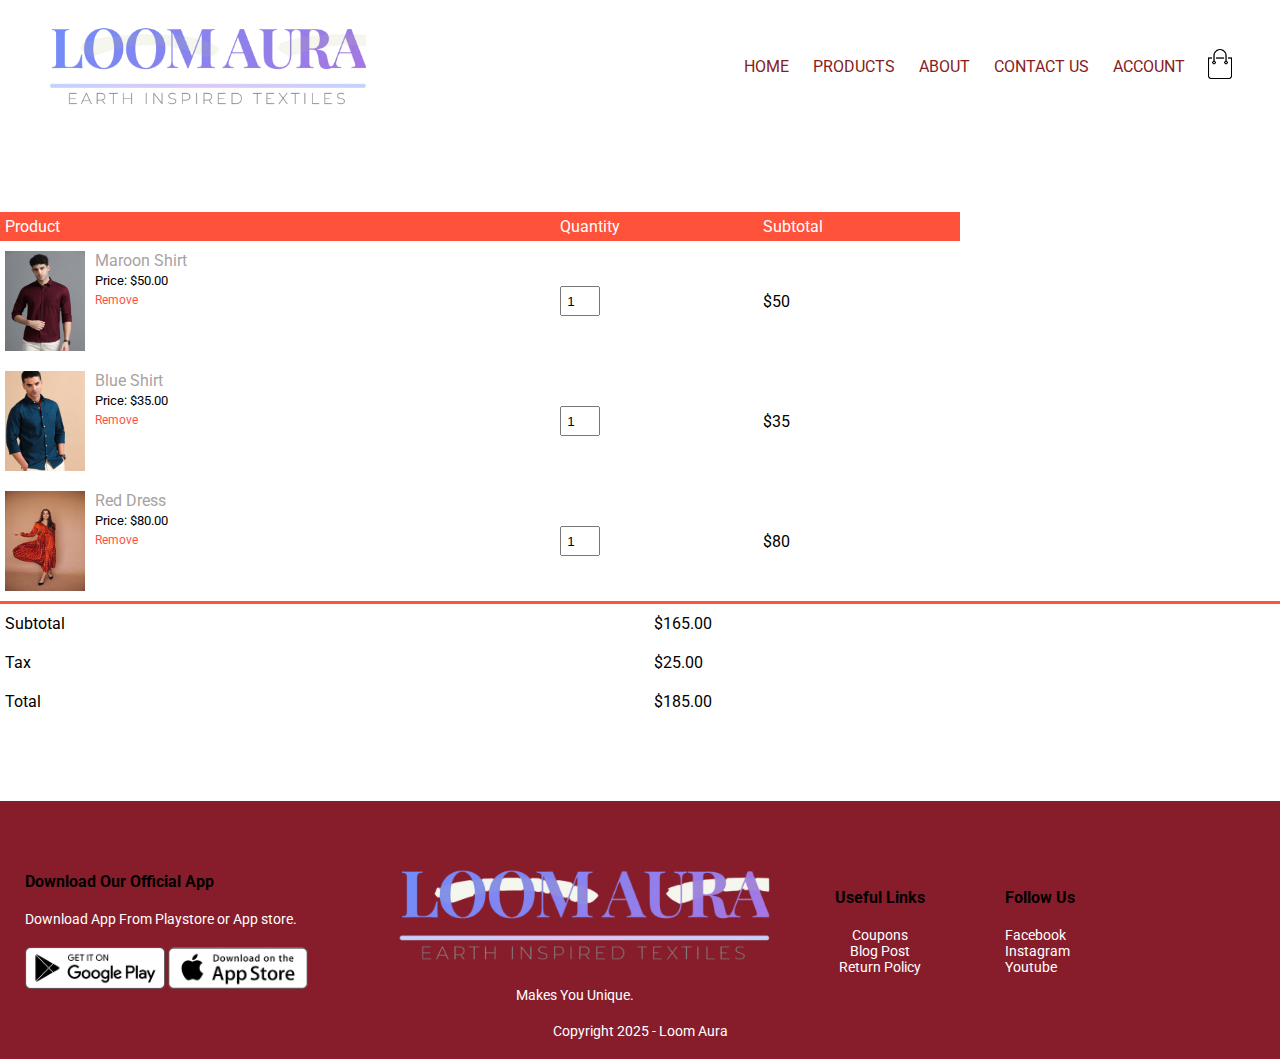
<file: cart.html>
<!DOCTYPE html>
<html lang="en">
    <head>
        <meta charset="UTF-8">
         <meta name="viewport" content="width=device-width, initial-scale=1.0">
        <title>CART - LOOM AURA</title>
        <link rel="Stylesheet" href="Style.css">
        <link rel="preconnect" href="https://fonts.googleapis.com">
<link rel="preconnect" href="https://fonts.gstatic.com" crossorigin>
<link href="https://fonts.googleapis.com/css2?family=Roboto:ital,wght@0,100..900;1,100..900&display=swap" rel="stylesheet">
<link rel="stylesheet" href="https://cdnjs.cloudflare.com/ajax/libs/font-awesome/6.7.2/css/all.min.css" integrity="sha512-Evv84..." crossorigin="anonymous" referrerpolicy="no-referrer" />
<!-- Favicon files -->
<link rel="apple-touch-icon" sizes="180x180" href="favicon/apple-touch-icon.png">
<link rel="icon" type="image/png" sizes="32x32" href="favicon/favicon-32x32.png">
<link rel="icon" type="image/png" sizes="16x16" href="favicon/favicon-16x16.png">
<link rel="manifest" href="favicon/site.webmanifest">
<link rel="icon" href="favicon/favicon.ico" type="image/x-icon">

<!-- Android icons  -->
<link rel="icon" sizes="192x192" href="favicon/android-chrome-192x192.png">
<link rel="icon" sizes="512x512" href="favicon/android-chrome-512x512.png">
    </head>
    <body>
        
        <div class="container">
        <div class="navbar">
            <div class="logo">
                 <a href="index.html"><img src="./images/Screenshot_2025-07-01_120910-removebg-preview.png" width="325px"></a>
            </div>
            <nav>
                <ul id="Menuitems">
                    <li><a href="index.html">HOME</a></li>
                    <li><a href="products.html">PRODUCTS</a></li>
                    <li><a href="about.html">ABOUT</a></li>
                    <li><a href="contact.html">CONTACT US</a></li>
                    <li><a href="account.html">ACCOUNT</a></li>
                </ul>
            </nav>
            <a href="cart.html"><img src="./images/cart.png" width="30px" height="30px"></a>
        </div>
       
        </div>     
        

<!----------- cart items details-------------->

<div class="small-container cart-page">

    <table>
        <tr>
            <th>Product</th>
            <th>Quantity</th>
            <th>Subtotal</th>
        </tr>
        <tr>
            <td>
                <div class="cart-info">
                    <img src="./images/maroon 1.jpg" width="250px">
                    <div>
                        <p>Maroon Shirt</p>
                        <small>Price: $50.00</small>
                        <br>
                        <a href="">Remove</a>
                    </div>
                </div>
            </td>
            <td><input type="number" value="1"></td>
            <td> $50 </td>
        </tr>
          <tr>
            <td>
                <div class="cart-info">
                    <img src="./images/blue shirt 1.jpg" width="250px">
                    <div>
                        <p>Blue Shirt</p>
                        <small>Price: $35.00</small>
                        <br>
                        <a href="">Remove</a>
                    </div>
                </div>
            </td>
            <td><input type="number" value="1"></td>
            <td> $35 </td>
        </tr>
          <tr>
            <td>
                <div class="cart-info">
                    <img src="./images/young-woman-beautiful-red-dress.jpg" width="250px">
                    <div>
                        <p>Red Dress</p>
                        <small>Price: $80.00</small>
                        <br>
                        <a href="">Remove</a>
                    </div>
                </div>
            </td>
            <td><input type="number" value="1"></td>
            <td> $80 </td>
        </tr>
    </table>
    <div class="total-price">
        <table>
            <tr>
                <td>Subtotal</td>
                <td>$165.00</td>
            </tr>
            <tr>
                <td>Tax</td>
                <td>$25.00</td>
            </tr>
            <tr>
                <td>Total</td>
                <td>$185.00</td>
            </tr>
        </table>
    </div>







</div>




<!-------------------footer--------------------->
<div class="footer">
    <div class="container">
        <div class="row">
            <div class="footer-col-1">
                <h3>Download Our Official App</h3>
                <p>Download App From Playstore or App store.</p>
                <div class="app-logo">
                    <img src="./images/play-store.png">
                    <img src="./images/app-store.png">
                </div>
            </div>
              <div class="footer-col-2">
                <img src="./images/Screenshot_2025-07-01_120910-removebg-preview.png" >
                <p>Makes You Unique.</p>
            </div>
            <div class="footer-col-3">
                <h3>Useful Links</h3>
                <ul>
                    <li>Coupons</li>
                    <li>Blog Post</li>
                    <li>Return Policy</li>
                </ul>
            </div>
            <div class="footer-col-4">
                <h3>Follow Us</h3>
                <ul>
                    <li>Facebook</li>
                    <li>Instagram</li>
                    <li>Youtube</li>
                </ul>
            </div>
        </div>
        <p class="copyright">Copyright 2025 - Loom Aura</p>
    </div>
</div>
<!--------------------js for toggle menu---------------------->
<script>
    var Menuitems = document.getElementById("Menuitems");
    Menuitems. style. maxHeight = "0px";
    function menutoggle(){
        if (Menuitems. style. maxHeight === "0" )
    {
        Menuitems. style. maxHeight="200px";
    }
    else
    {
        Menuitems. style. maxHeight = "0px";
    }
    }
</script>


    </body>
</html>
</file>
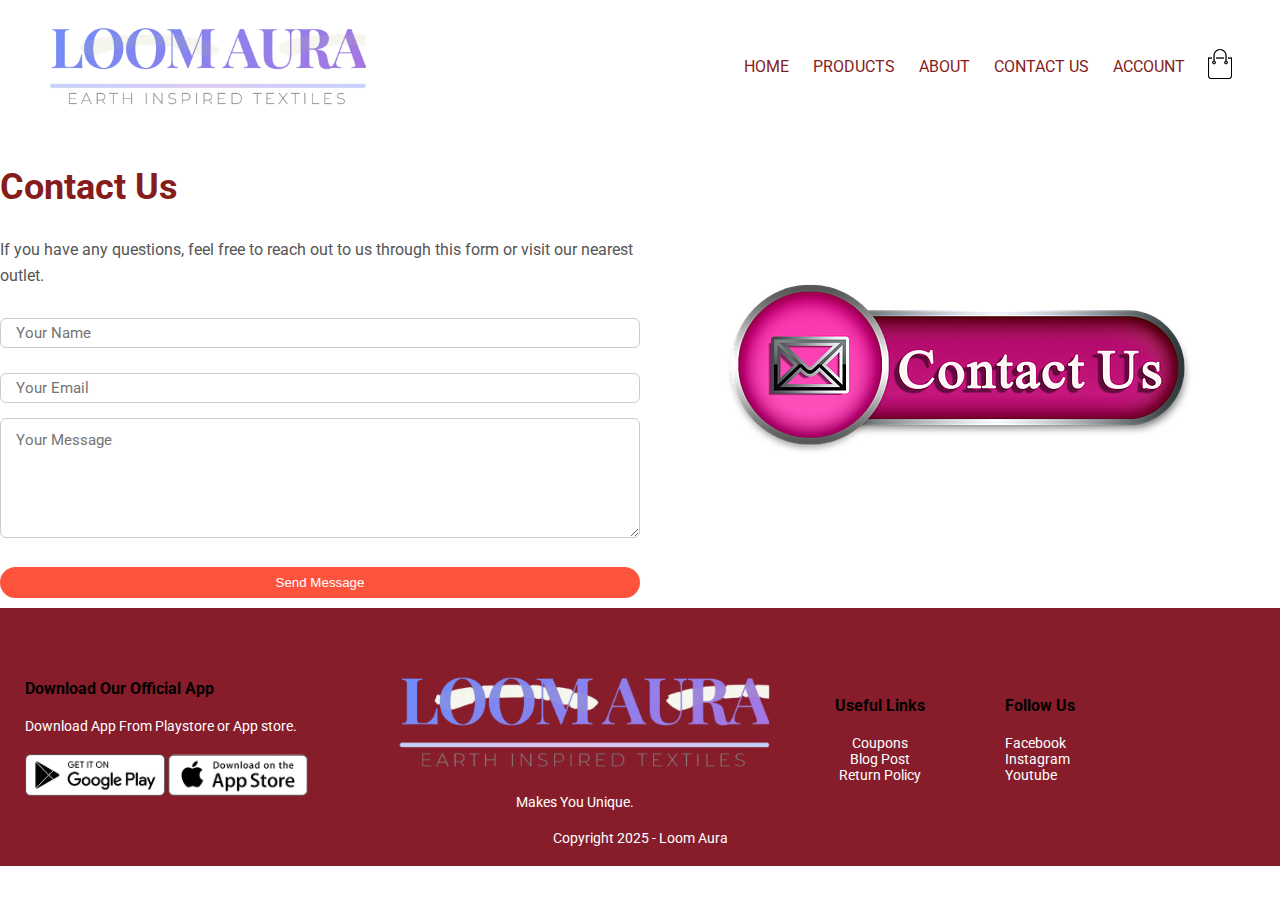
<file: contact.html>
<!DOCTYPE html>
<html lang="en">
<head>
  <meta charset="UTF-8" />
  <meta name="viewport" content="width=device-width, initial-scale=1.0" />
  <title>Contact Us - LOOM AURA</title>
  <link rel="stylesheet" href="Style.css" />
  <link rel="preconnect" href="https://fonts.googleapis.com" />
  <link rel="preconnect" href="https://fonts.gstatic.com" crossorigin />
  <link href="https://fonts.googleapis.com/css2?family=Roboto&display=swap" rel="stylesheet" />
  <link rel="stylesheet" href="https://cdnjs.cloudflare.com/ajax/libs/font-awesome/6.7.2/css/all.min.css" />
  <!-- Favicon files -->
<link rel="apple-touch-icon" sizes="180x180" href="favicon/apple-touch-icon.png">
<link rel="icon" type="image/png" sizes="32x32" href="favicon/favicon-32x32.png">
<link rel="icon" type="image/png" sizes="16x16" href="favicon/favicon-16x16.png">
<link rel="manifest" href="favicon/site.webmanifest">
<link rel="icon" href="favicon/favicon.ico" type="image/x-icon">

<!-- Android icons  -->
<link rel="icon" sizes="192x192" href="favicon/android-chrome-192x192.png">
<link rel="icon" sizes="512x512" href="favicon/android-chrome-512x512.png">
</head>
<body>
  <div class="container">
    <div class="navbar">
      <div class="logo">
        <a href="index.html"><img src="./images/Screenshot_2025-07-01_120910-removebg-preview.png" width="325px" /></a>
      </div>
      <nav>
        <ul id="Menuitems">
          <li><a href="index.html">HOME</a></li>
          <li><a href="products.html">PRODUCTS</a></li>
          <li><a href="about.html">ABOUT</a></li>
          <li><a href="contact.html">CONTACT US</a></li>
          <li><a href="account.html">ACCOUNT</a></li>
        </ul>
      </nav>
      <a href="cart.html"><img src="./images/cart.png" width="30px" height="30px" /></a>
    </div>
  </div>

  <div class="small-container">
    <div class="row">
      <div class="col-2">
        <h2>Contact Us</h2>
        <p>If you have any questions, feel free to reach out to us through this form or visit our nearest outlet.</p>
        <form>
          <input type="text" placeholder="Your Name" required />
          <input type="email" placeholder="Your Email" required />
          <textarea rows="5" placeholder="Your Message" required></textarea>
          <button type="submit" class="btn">Send Message</button>
        </form>
      </div>
      <div class="col-2">
        <img src="./images/contact-us-1769323_640.png" width="100%" alt="Contact us" />
      </div>
    </div>
  </div>

  <div class="footer">
    <div class="container">
      <div class="row">
        <div class="footer-col-1">
          <h3>Download Our Official App</h3>
          <p>Download App From Playstore or App store.</p>
          <div class="app-logo">
            <img src="./images/play-store.png" />
            <img src="./images/app-store.png" />
          </div>
        </div>
        <div class="footer-col-2">
          <img src="./images/Screenshot_2025-07-01_120910-removebg-preview.png" />
          <p>Makes You Unique.</p>
        </div>
        <div class="footer-col-3">
          <h3>Useful Links</h3>
          <ul>
            <li>Coupons</li>
            <li>Blog Post</li>
            <li>Return Policy</li>
          </ul>
        </div>
        <div class="footer-col-4">
          <h3>Follow Us</h3>
          <ul>
            <li>Facebook</li>
            <li>Instagram</li>
            <li>Youtube</li>
          </ul>
        </div>
      </div>
      <p class="copyright">Copyright 2025 - Loom Aura</p>
    </div>
  </div>
</body>
</html>
</file>
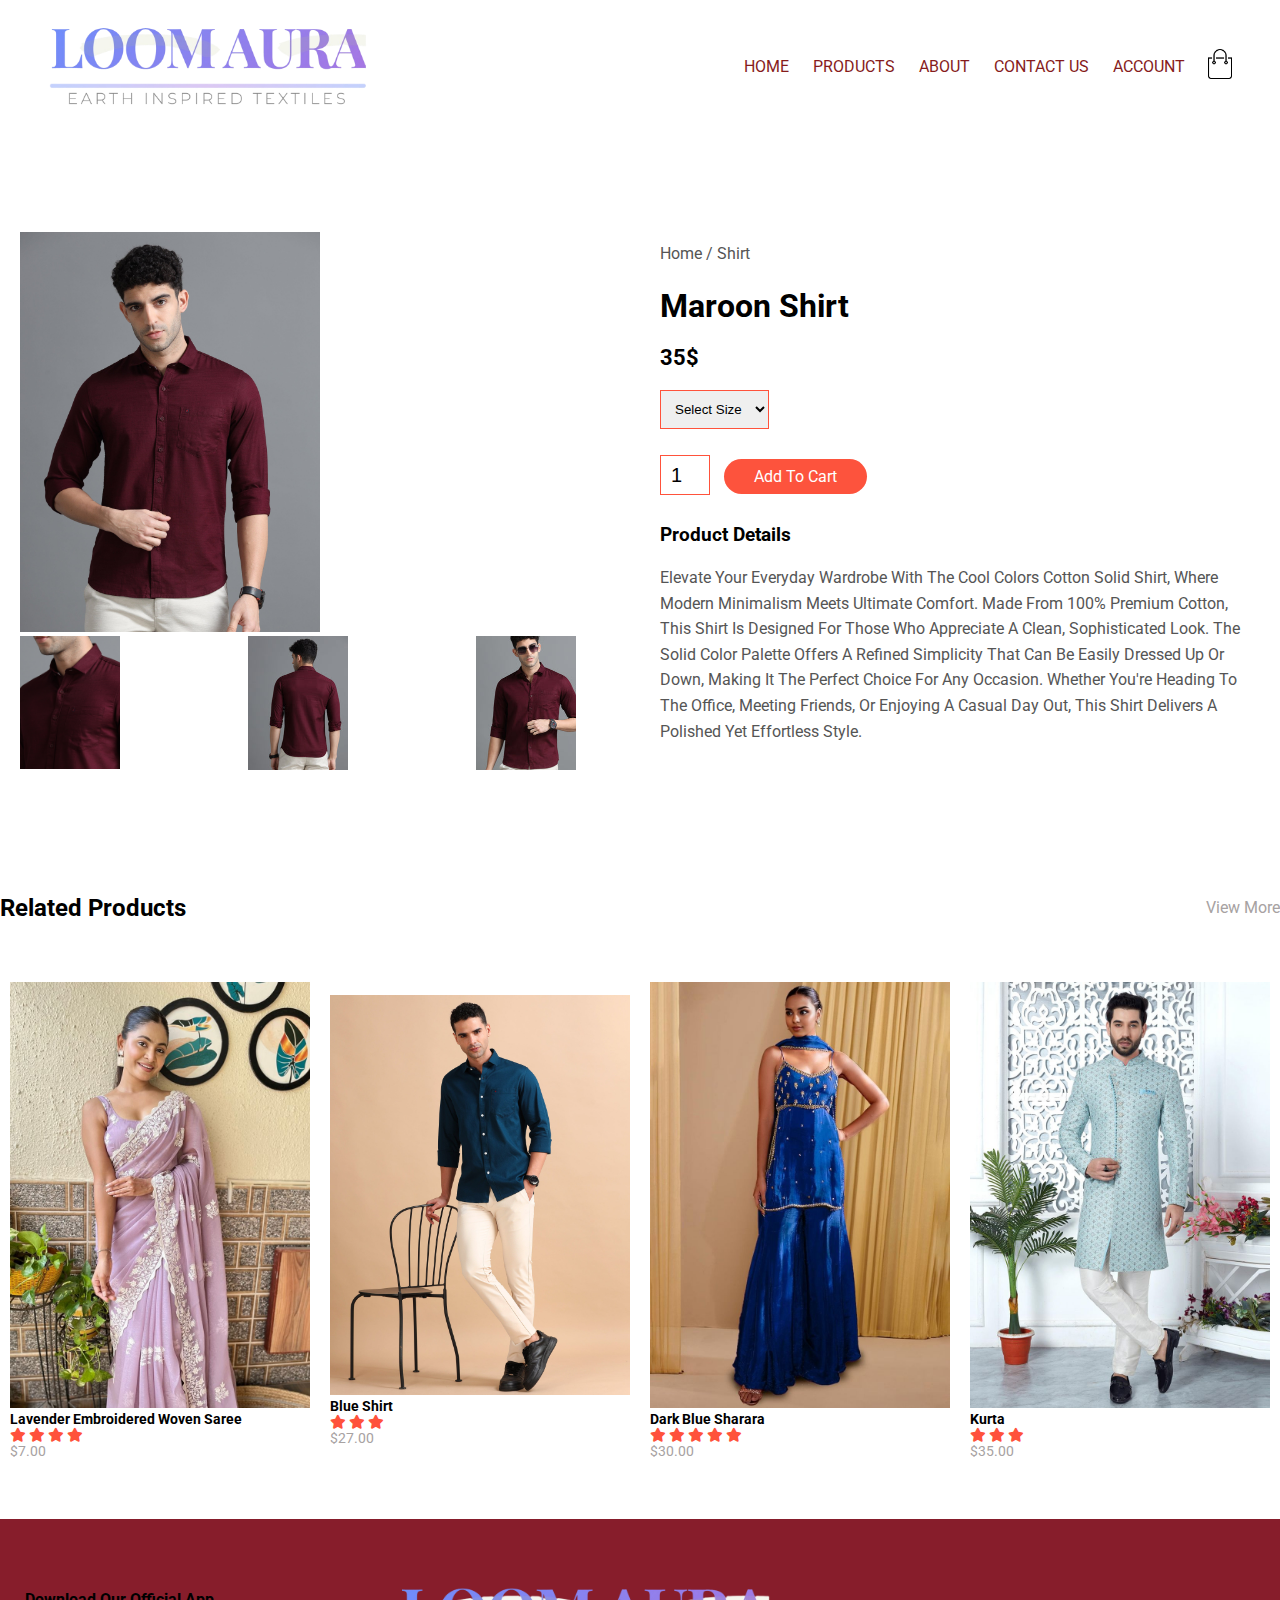
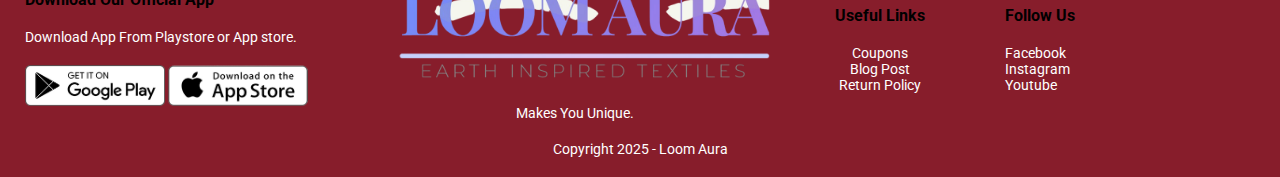
<file: Product-details.html>
<!DOCTYPE html>
<html lang="en">
    <head>
        <meta charset="UTF-8">
         <meta name="viewport" content="width=device-width, initial-scale=1.0">
        <title>Products Details - LOOM AURA</title>
        <link rel="Stylesheet" href="Style.css">
        <link rel="preconnect" href="https://fonts.googleapis.com">
<link rel="preconnect" href="https://fonts.gstatic.com" crossorigin>
<link href="https://fonts.googleapis.com/css2?family=Roboto:ital,wght@0,100..900;1,100..900&display=swap" rel="stylesheet">
<link rel="stylesheet" href="https://cdnjs.cloudflare.com/ajax/libs/font-awesome/6.7.2/css/all.min.css" integrity="sha512-Evv84Mr4kqVGRNSgIGL/F/aIDqQb7xQ2vcrdIwxfjThSH8CSR7PBEakCr51Ck+w+/U6swU2Im1vVX0SVk9ABhg==" crossorigin="anonymous" referrerpolicy="no-referrer" />
<!-- Favicon files -->
<link rel="apple-touch-icon" sizes="180x180" href="favicon/apple-touch-icon.png">
<link rel="icon" type="image/png" sizes="32x32" href="favicon/favicon-32x32.png">
<link rel="icon" type="image/png" sizes="16x16" href="favicon/favicon-16x16.png">
<link rel="manifest" href="favicon/site.webmanifest">
<link rel="icon" href="favicon/favicon.ico" type="image/x-icon">

<!-- Android icons  -->
<link rel="icon" sizes="192x192" href="favicon/android-chrome-192x192.png">
<link rel="icon" sizes="512x512" href="favicon/android-chrome-512x512.png">        
    </head>
    <body>
        
        <div class="container">
        <div class="navbar">
            <div class="logo">
                <a href="index.html"><img src="./images/Screenshot_2025-07-01_120910-removebg-preview.png" width="325px"></a>
            </div>
            <nav>
                <ul id="Menuitems">
                    <li><a href="index.html">HOME</a></li>
                    <li><a href="products.html">PRODUCTS</a></li>
                    <li><a href="about.html">ABOUT</a></li>
                    <li><a href="contact.html">CONTACT US</a></li>
                    <li><a href="account.html">ACCOUNT</a></li>
                </ul>
            </nav>
            <a href="cart.html"><img src="./images/cart.png" width="30px" height="30px"></a>
        </div>
       
        </div>     
        
 <!---------------single product details-------------------->       

        <div class="small-container single-product">
            <div class="row">
                <div class="col-2">
                    <img src="./images/maroon 1.jpg" width="50%" id="productimg">

                    <div class="small-img-row">
                     <div class="small-img-col">
                        <img src="./images/maroon 2.jpg"  width="100" class="small-img">
                    </div>
                    <div class="small-img-col">
                        <img src="./images/maroon 3.jpg"  width="100"  class="small-img">
                    </div>
                    <div class="small-img-col">
                        <img src="./images/maroon 4.jpg"  width="100" class="small-img">
                        </div>
                    </div>

                </div>
                <div class="col-2">
                    <p>Home / Shirt</p>
                    <h1>Maroon Shirt </h1>
                    <h4>35$</h4>
                    <select>
                        <option>Select Size</option>
                          <option>XXL</option>
                          <option>XL</option>
                            <option>Large</option>
                             <option>Medium</option>
                              <option>Small</option>
                    </select>
                    <input type="number" value="1">
                    <a href="" class="btn">Add To Cart</a>

                    <h3>Product Details</h3>
                    <br>
                    <p>Elevate Your Everyday Wardrobe With The Cool Colors Cotton Solid Shirt, Where Modern Minimalism Meets Ultimate Comfort. Made From 100% Premium Cotton, This Shirt Is Designed For Those Who Appreciate A Clean, Sophisticated Look. The Solid Color Palette Offers A Refined Simplicity That Can Be Easily Dressed Up Or Down, Making It The Perfect Choice For Any Occasion. Whether You're Heading To The Office, Meeting Friends, Or Enjoying A Casual Day Out, This Shirt Delivers A Polished Yet Effortless Style.</p>
                </div>
            </div>
        </div>

<!-------------title--------------->
<div class="small-container">
    <div class="row row-2">
        <h2>Related Products</h2>
        <p>View More</p>
    </div>
    
</div>

 <!----------products---------->

<div class="small-container">
  
<div class="row">
<div class="col-4">
    <img src="./images/4 new.jpg">
    <h4>Lavender Embroidered Woven Saree </h4>
    <div class="rating">
        <i class="fa fa-star"></i>
        <i class="fa fa-star" ></i>
        <i class="fa fa-star"></i>
        <i class="fa fa-star"></i>
        <i class="fa fa-star-half-o"></i>
    </div>
    <p>$7.00</p>
</div>
<div class="col-4">
    <img src="./images/819-8_LIVE_OL1204-8_6_a4a9da2f-d4b9-4c46-af0a-4d7b7abdaad1.jpg">
    <h4>Blue Shirt</h4>
    <div class="rating">
        <i class="fa fa-star"></i>
        <i class="fa fa-star" ></i>
        <i class="fa fa-star"></i>
        <i class="fa fa-star-half-o"></i>
        <i class="fa fa-star-half-o"></i>
    </div>
    <p>$27.00</p>
</div>
<div class="col-4">
    <img src="./images/--.jpg">
    <h4>Dark Blue Sharara</h4>
    <div class="rating">
        <i class="fa fa-star"></i>
        <i class="fa fa-star" ></i>
        <i class="fa fa-star"></i>
        <i class="fa fa-star"></i>
        <i class="fa fa-star"></i>
    </div>
    <p>$30.00</p>
</div>
<div class="col-4">
    <img src="./images/3_2.jpg">
    <h4>Kurta</h4>
    <div class="rating">
        <i class="fa fa-star"></i>
        <i class="fa fa-star" ></i>
        <i class="fa fa-star"></i>
        <i class="fa fa-star-half-o"></i>
    </div>
    <p>$35.00</p>
</div>

</div>


<!-------------------footer--------------------->
<div class="footer">
    <div class="container">
        <div class="row">
            <div class="footer-col-1">
                <h3>Download Our Official App</h3>
                <p>Download App From Playstore or App store.</p>
                <div class="app-logo">
                    <img src="./images/play-store.png">
                    <img src="./images/app-store.png">
                </div>
            </div>
              <div class="footer-col-2">
                <img src="./images/Screenshot_2025-07-01_120910-removebg-preview.png" >
                <p>Makes You Unique.</p>
            </div>
            <div class="footer-col-3">
                <h3>Useful Links</h3>
                <ul>
                    <li>Coupons</li>
                    <li>Blog Post</li>
                    <li>Return Policy</li>
                </ul>
            </div>
            <div class="footer-col-4">
                <h3>Follow Us</h3>
                <ul>
                    <li>Facebook</li>
                    <li>Instagram</li>
                    <li>Youtube</li>
                </ul>
            </div>
        </div>
        <p class="copyright">Copyright 2025 - Loom Aura</p>
    </div>
</div>
<!--------------------js for toggle menu---------------------->
<script>
    var Menuitems = document.getElementById("Menuitems");
    Menuitems. style. maxHeight = "0px";
    function menutoggle(){
        if (Menuitems. style. maxHeight === "0" )
    {
        Menuitems. style. maxHeight="200px";
    }
    else
    {
        Menuitems. style. maxHeight = "0px";
    }
    }
</script>


<!---------------js for product gallery------------->
<script>
    var productimg = document.getElementById("productimg");
    var smallimg = document.getElementsByClassName("small-img");
    
    smallimg[0] .onclick = function ()
    {
         productimg.src =  smallimg[0].src;
    }
    smallimg[1] .onclick = function ()
    {
         productimg.src =  smallimg[1].src;
    }
    smallimg[2] .onclick = function ()
    {
         productimg.src =  smallimg[2].src;
    }
</script>
    </body>
</html>
</file>
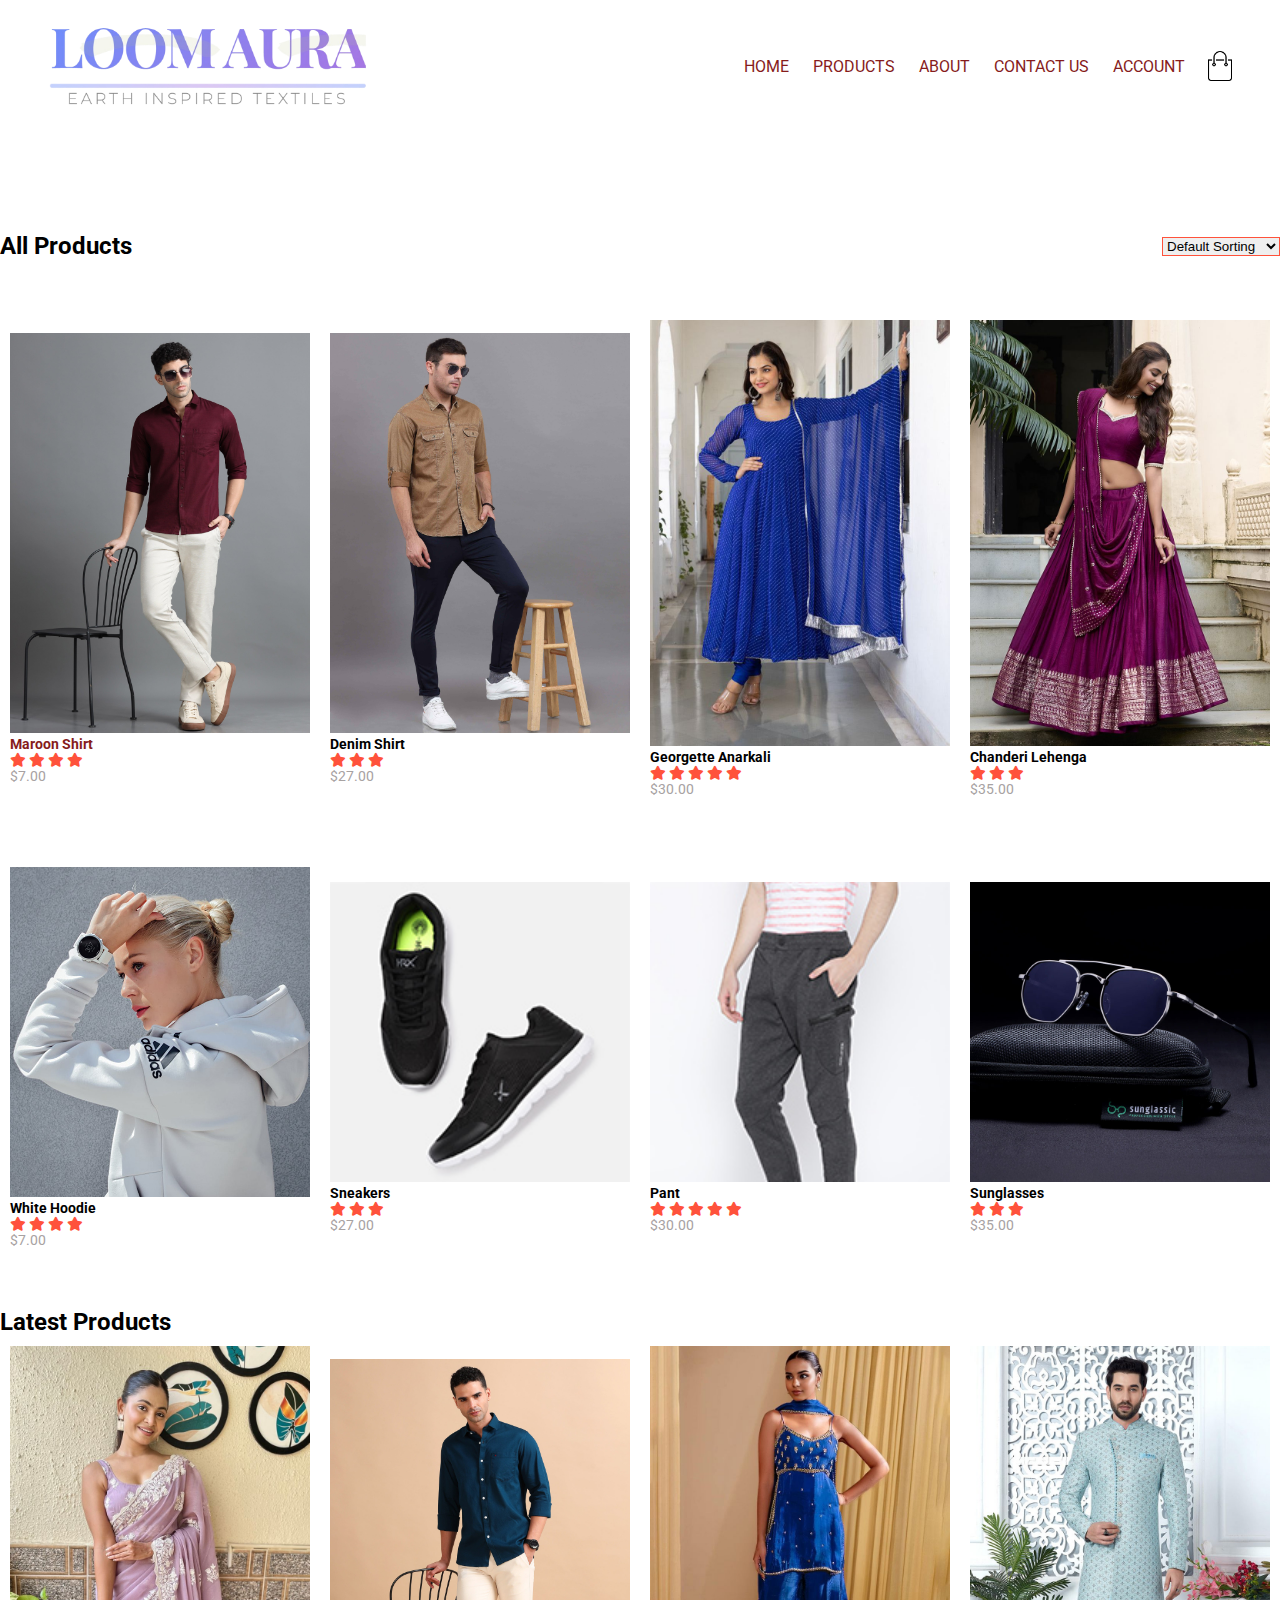
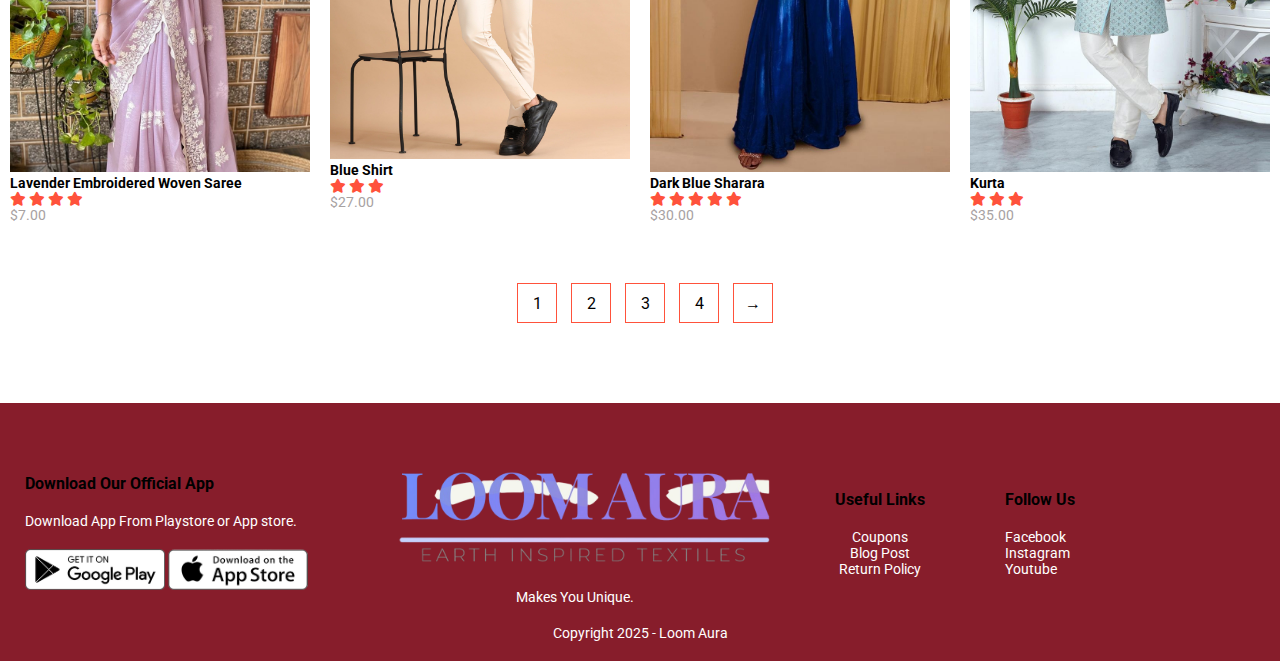
<file: products.html>
<!DOCTYPE html>
<html lang="en">
    <head>
        <meta charset="UTF-8">
         <meta name="viewport" content="width=device-width, initial-scale=1.0">
        <title>All Products - LOOM AURA</title>
        <link rel="Stylesheet" href="Style.css">
        <link rel="preconnect" href="https://fonts.googleapis.com">
<link rel="preconnect" href="https://fonts.gstatic.com" crossorigin>
<link href="https://fonts.googleapis.com/css2?family=Roboto:ital,wght@0,100..900;1,100..900&display=swap" rel="stylesheet">
<link rel="stylesheet" href="https://cdnjs.cloudflare.com/ajax/libs/font-awesome/6.7.2/css/all.min.css" integrity="sha512-Evv84Mr4kqVGRNSgIGL/F/aIDqQb7xQ2vcrdIwxfjThSH8CSR7PBEakCr51Ck+w+/U6swU2Im1vVX0SVk9ABhg==" crossorigin="anonymous" referrerpolicy="no-referrer" />
    </head>
    <body>
        
        <div class="container">
        <div class="navbar">
            <div class="logo">
                 <a href="Index.html"><img src="./images/Screenshot_2025-07-01_120910-removebg-preview.png" width="325px"></a>
            </div>
            <nav>
                <ul id="Menuitems">
                    <li><a href="Index.html">HOME</a></li>
                    <li><a href="products.html">PRODUCTS</a></li>
                    <li><a href="about.html">ABOUT</a></li>
                    <li><a href="contact.html">CONTACT US</a></li>
                    <li><a href="account.html">ACCOUNT</a></li>
                </ul>
            </nav>
            <img src="./images/cart.png" width="30px" height="30px">
        </div>
       
        </div>      

<div class="small-container">
   <div class="row row-2">
    <h2>All Products</h2>
    <select>
        <option>Default Sorting</option>
        <option>Sorting By Price</option>
        <option>Sort By Popular</option>
        <option>Sort By Rating</option>
        <option>Sort By Sales</option>
    </select>
   </div>
<div class="row">
<div class="col-4">
    <a href="Product-details.html"><img src="./images/810-8_LIVE_OL1202-8_6_fbdf8485-45e5-439e-aa2c-6f08a3ca9b52.jpg"></a>
     <a href="Product-details.html"><h4>Maroon Shirt</h4></a>
    <div class="rating">
        <i class="fa fa-star"></i>
        <i class="fa fa-star" ></i>
        <i class="fa fa-star"></i>
        <i class="fa fa-star"></i>
        <i class="fa fa-star-half-o"></i>
    </div>
    <p>$7.00</p>
</div>
<div class="col-4">
    <img src="./images/0W2A1302_2b28276b-e9b5-4e88-ba05-bcd752112c22.jpg">
    <h4>Denim Shirt</h4>
    <div class="rating">
        <i class="fa fa-star"></i>
        <i class="fa fa-star" ></i>
        <i class="fa fa-star"></i>
        <i class="fa fa-star-half-o"></i>
        <i class="fa fa-star-half-o"></i>
    </div>
    <p>$27.00</p>
</div>
<div class="col-4">
    <img src="./images/3.jpg">
    <h4>Georgette Anarkali</h4>
    <div class="rating">
        <i class="fa fa-star"></i>
        <i class="fa fa-star" ></i>
        <i class="fa fa-star"></i>
        <i class="fa fa-star"></i>
        <i class="fa fa-star"></i>
    </div>
    <p>$30.00</p>
</div>
<div class="col-4">
    <img src="./images/3 new.jpg">
    <h4>Chanderi Lehenga</h4>
    <div class="rating">
        <i class="fa fa-star"></i>
        <i class="fa fa-star" ></i>
        <i class="fa fa-star"></i>
        <i class="fa fa-star-half-o"></i>
    </div>
    <p>$35.00</p>
</div>
</div>
<div class="row">
<div class="col-4">
    <img src="./images/category-3.jpg">
    <h4>White Hoodie</h4>
    <div class="rating">
        <i class="fa fa-star"></i>
        <i class="fa fa-star" ></i>
        <i class="fa fa-star"></i>
        <i class="fa fa-star"></i>
        <i class="fa fa-star-half-o"></i>
    </div>
    <p>$7.00</p>
</div>
<div class="col-4">
    <img src="./images/buy-2.jpg">
    <h4>Sneakers</h4>
    <div class="rating">
        <i class="fa fa-star"></i>
        <i class="fa fa-star" ></i>
        <i class="fa fa-star"></i>
        <i class="fa fa-star-half-o"></i>
        <i class="fa fa-star-half-o"></i>
    </div>
    <p>$27.00</p>
</div>
<div class="col-4">
    <img src="./images/buy-3.jpg">
    <h4>Pant</h4>
    <div class="rating">
        <i class="fa fa-star"></i>
        <i class="fa fa-star" ></i>
        <i class="fa fa-star"></i>
        <i class="fa fa-star"></i>
        <i class="fa fa-star"></i>
    </div>
    <p>$30.00</p>
</div>
<div class="col-4">
    <img src="./images/PhantomSiverBlueHexagonSunglasses_1__Sunglassic_c720692b-897a-49d3-a5f6-97991c4ef6a3.jpg">
    <h4>Sunglasses</h4>
    <div class="rating">
        <i class="fa fa-star"></i>
        <i class="fa fa-star" ></i>
        <i class="fa fa-star"></i>
        <i class="fa fa-star-half-o"></i>
    </div>
    <p>$35.00</p>
</div>
</div>
<h2 class="tittle">Latest Products</h2>
<div class="row">
<div class="col-4">
    <img src="./images/4 new.jpg">
    <h4>Lavender Embroidered Woven Saree </h4>
    <div class="rating">
        <i class="fa fa-star"></i>
        <i class="fa fa-star" ></i>
        <i class="fa fa-star"></i>
        <i class="fa fa-star"></i>
        <i class="fa fa-star-half-o"></i>
    </div>
    <p>$7.00</p>
</div>
<div class="col-4">
    <img src="./images/819-8_LIVE_OL1204-8_6_a4a9da2f-d4b9-4c46-af0a-4d7b7abdaad1.jpg">
    <h4>Blue Shirt</h4>
    <div class="rating">
        <i class="fa fa-star"></i>
        <i class="fa fa-star" ></i>
        <i class="fa fa-star"></i>
        <i class="fa fa-star-half-o"></i>
        <i class="fa fa-star-half-o"></i>
    </div>
    <p>$27.00</p>
</div>
<div class="col-4">
    <img src="./images/--.jpg">
    <h4>Dark Blue Sharara</h4>
    <div class="rating">
        <i class="fa fa-star"></i>
        <i class="fa fa-star" ></i>
        <i class="fa fa-star"></i>
        <i class="fa fa-star"></i>
        <i class="fa fa-star"></i>
    </div>
    <p>$30.00</p>
</div>
<div class="col-4">
    <img src="./images/3_2.jpg">
    <h4>Kurta</h4>
    <div class="rating">
        <i class="fa fa-star"></i>
        <i class="fa fa-star" ></i>
        <i class="fa fa-star"></i>
        <i class="fa fa-star-half-o"></i>
    </div>
    <p>$35.00</p>
</div>
<div class="page-btn">
    <span>1</span>
    <span>2</span>
    <span>3</span>
    <span>4</span>
    <span>&#8594;</span>
</div>
</div>


<!-------------------footer--------------------->
<div class="footer">
    <div class="container">
        <div class="row">
            <div class="footer-col-1">
                <h3>Download Our Official App</h3>
                <p>Download App From Playstore or App store.</p>
                <div class="app-logo">
                    <img src="./images/play-store.png">
                    <img src="./images/app-store.png">
                </div>
            </div>
              <div class="footer-col-2">
                <img src="./images/Screenshot_2025-07-01_120910-removebg-preview.png" >
                <p>Makes You Unique.</p>
            </div>
            <div class="footer-col-3">
                <h3>Useful Links</h3>
                <ul>
                    <li>Coupons</li>
                    <li>Blog Post</li>
                    <li>Return Policy</li>
                </ul>
            </div>
            <div class="footer-col-4">
                <h3>Follow Us</h3>
                <ul>
                    <li>Facebook</li>
                    <li>Instagram</li>
                    <li>Youtube</li>
                </ul>
            </div>
        </div>
        <p class="copyright">Copyright 2025 - Loom Aura</p>
    </div>
</div>
<!--------------------js for toggle menu---------------------->
<script>
    var Menuitems = document.getElementById("Menuitems");
    Menuitems. style. maxHeight === "0px";
    function menutoggle(){
        if (Menuitems. style. maxHeight === "0" )
    {
        Menuitems. style. maxHeight="200px";
    }
    else
    {
        menuitems. style. maxHeight = "0px";
    }
    }
</script>
    </body>
</html>
</file>
<file: Style.css>
*{
    margin: 0;
    padding: 0;
    box-sizing: border-box;
}
body{
  font-family: "Roboto", sans-serif;
  font-optical-sizing: auto;
  font-weight: weight;
  font-style: normal;
    width: 100%;
}
.navbar{
    display: flex;
    align-items: center;
    padding: 20px;
}
nav{
    flex: 1;
    text-align: right;
}
nav ul{
    display: inline-block;
    list-style-type: none;
}
nav ul li{
    display: inline-block;
    margin-right: 20px;
}
a{
    text-decoration: none;
    color: #861c1c;
}
p{
    color: #a7a2a2;
}
.container{
    max-width: 1300px;
    margin: auto;
    padding-left: 25px;
    padding-right: 25px;
}
.row{
    display: flex;
    align-items: center;
    flex-wrap: wrap;
    justify-content: space-around;
}
.col-2{
    flex-basis: 50%;
    min-width: 350px;
}
.col-2 img{
    max-width: 100%;
    padding: 0px 0;
}
.col-2 h2 {
    font-size: 50px;
    line-height: 60px;
    margin: 25px 0;
}
.btn{
    display: inline-block;
    background: #fd533d;
    color: #fff;
    padding: 8px 30px;
    margin: 30px 0;
    border-radius: 30px;
    transition: background 0.7s;
}
.btn:hover{
    background: #7c3737;
}
.header{
    background: radial-gradient(#871d2b, #000000);
}
.header .row{
 margin-top:280px;
}
.categories{
    margin: 70px, 0;
}
.col-3{
    flex-basis: 30%;
    min-width: 250px;
    margin-bottom: 30px;
}
.col-3 img{
    width: 100%;
}
.small-container{
    max-width: 10800px;
    margin: auto;
    padding-left: 0px;
    padding-right: 0px;
}
.col-4{
    flex-basis: 25%;
    padding: 10px;
    min-width: 200px;
    margin-bottom: 50px;
    transition: transform 0.5s;
}
.col-4 img{
    width: 100%;
}
.title{
    text-align: center;
    margin: 0 auto 80px;
    position: relative;
    line-height: 60px;
    color: #a7a2a2;
}
.title::after{
    content: "";
    background: #ff523b;
    width: 80px;
    height: 5px;
    border-radius: 5px;
    position: absolute;
    bottom: 0;
    left: 50%;
    transform: translateX(-50%);
}
.h4{
    color: #555;
    font-weight: normal;
}
.col-4{
    font-size: 14px;
}
.rating .fa{
    color: #ff523b;
}
.col-4:hover{
    transform: translate(-5px)
}
/*---------offer---------*/
.Offer{
     background: radial-gradient(#871d2b, #000000);
     margin-top: 80px;
     padding: 30px 0;
}
.col-2 .Offer-img{
    padding: 50px;
}
.small{
    color: #ffffff;
}
/*----------testimonial------------*/
.testimonial .col-3{
    text-align: center;
    padding: 40px 20px;
    box-shadow: 0 0 20px 0px rgba(0,0,0,0,1);
    cursor: pointer;
    transition: transform 0.5s;
}
.testimonial .col-3 img{
    width: 50px;
    margin-top: 20px;
    border-radius: 50%;
}
.testimonial .col-3:hover{
    transform: translateY(-10px);
}
.col-3 p{
    font-size: 12px;
    margin: 12px 0;
    color: #777;
}
.testimonial .col-3{
    font-weight: 600;
    color: #555;
    font-size: 16px;
}
/*--------------brands-------------*/
.brands{
    margin: 100px auto;
}
.col-5 img{
    width: 100%;
    cursor: pointer;
    filter: grayscale(100%);
}
.col-5 img:hover{
     filter: grayscale(0%);
}
/*--------------footer----------------*/
.footer{
    background: #871d2b;
    color: #ffffff;
    font-size: 14px;
    padding: 60px 0 20px;
}
.footer p{
    color: #ffffff;
}
.footer h3{
    color: #000000;
    margin-bottom: 20px;
}
.footer-col-1, .footer-col-2, .footer-col-3, .footer-col-4{
    min-width: 250px;
    margin-bottom: 20px;

}
.footer-col-1{
    flex-basis: 30%;
}
.footer-col-2{
    flex: 1;
    text-align: center;
}
.footer-col-2 img{
    width: 380px;
    margin-bottom: 20px;
}
.footer-col-3{
    flex-basis: 12%;
    text-align: center;
}
ul{
    list-style-type: none;
}
.app-logo{
    margin-top: 20px;
}
.app-logo img{
    width: 140px;
}
.footer hr{
    border: none;
    background: #ffffff;
    height: 1px;
    margin: 20px;
}
.copyright{
    text-align: center;
}
menu-icon{
    width: 28px;
    margin-left: 20px;
    display: none;
}
/*------------------- all products----------*/
.row-2{
    justify-content: space-between;
    margin: 100px auto 50px;
}
.page-btn{
    margin: 0 auto 80px;
}
.page-btn span{
    display: inline-block;
    border: 1px solid #ff523b;
    margin-left: 10px;
    width: 40px;
    height: 40px;
    text-align: center;
    line-height: 40px;
    cursor: pointer;
}
.page-btn span:hover{
    background: #ff523b;
    color: #fff;
}








/*-------------------media query for menu-----------------*/
@media only screen and (max-width: 800px){
    nav ul{
        position: absolute;
        top: 70px;
        left: 0;
        background: #333;
        width: 100%;
        overflow: hidden;
        transition: max-height 0.5s;
    }
    nav ul li{
        display: block;
        margin-right: 50px;
        margin-top: 10px;
        margin-bottom: 10px;
    }
     nav ul li a{
        color: #fff;
     }
     .menu-icon{
        display: block;
        cursor: pointer;
     }
    }
    select{
        border: 1px solid #ff523b;
    }
    select:focus{
        outline: none;
    }

    /*----------------------single products details----------------------------*/
    
    .single-product{
        margin-top: 80px;
    }
    .single-product .col-2 img{
        padding: 0;
    }
    .single-product .col-2{
        padding: 20px;
    }
     .single-product h4{
        margin: 20px 0;
        font-size: 22px;
        font-weight: bold;
     }
    .single-product select{
        display: block;
        padding: 10px;
        margin-top: 20px;
       }
    .single-product input{
        width: 50px;
        height: 40px;
        padding-left: 10px;
        font-size: 20px;
        margin-right: 10px;
        border: 1px solid #ff523b;
    }
    input:focus{
        outline: none;
    }
    .small-img-row{
        display: flex;
        justify-content: space-between;
    }
    .small-img-col{
        flex-basis: 24%;
        cursor: pointer;
    }
    

    /*--------cart items------------*/

    .cart-page {
        margin: 80px auto;

    }
    table{
        width: 75%;
        border-collapse:collapse ;
    }
    .cart-info{
        display: flex;
        flex-wrap: wrap;
    }

    th{
        text-align: left;
        padding: 5px;
        color: #fff;
        background: #ff523b;
        font-weight: normal;
    }

    td{
        padding: 10px 5px;
    }
    td input{
        width: 40px;
        height: 30px;
        padding: 5px;
    }
    td a{
        color: #ff523b;
        font-size: 12px;
    }
    td img{
        width: 80px;
        height: 100px;
        margin-right: 10px;
    }
    .total-price{
        display: flex;
        justify-content: flex-end;
    }
    .total-price table{
        border-top: 3px solid #ff523b;
        width: 100%;
        max-width: 1600px;
    }

    /*------------------------account page------------------*/
    .account-page{
        padding: 0px 0;
        background: radial-gradient(#871d2b, #000000);
    }
   .form-container{
    background: #ffffff;
    width: 300px;
    height: 400px;
    position: relative;
    text-align: center;
    padding: 20px 0;
    margin: auto;
    box-shadow: 0 0 20px 0px rgba(0,0,0,0.1);
    overflow: hidden;
   }
   .form-container span{
    font-weight: bold;
    padding: 0 10px;
    color: #555;
    cursor: pointer;
    width: 100px;
    display: inline-block;
   }
   .form-btn{
    display: inline-block;
   }
    .form-container form{
        max-width: 300px;
        padding: 0 20px;
        position: absolute;
        top: 130px;
        transition: transform 1s;
    }
    form input{
        width: 100%;
        height: 30px;
        margin: 10px 0;
        padding: 0 10px;
        border: 1px solid #ccc;
    }
    form .btn{
        width: 100%;
        border: none;
        cursor: pointer;
        margin: 10px 0;
    }
    form .btn:focus{
        outline: none;
    }
    #LoginForm{
        left: -300px;
    
    }
    #RegisterForm{
        left: 0;
    }
    form a{
        font-size: 12px;
    }
    #indicator{
        width: 100px;
        border: none;
        background: #ff523b;
        height: 3px;
        margin-top:8px;
        transform: translateX(100px);
        transition: transform 1s;
    }


/*--------------- About & Contact Section Enhancements ------------ */

.col-2 h2 {
  font-size: 36px;
  color: #861c1c;
  margin-bottom: 20px;
}

.col-2 p {
  font-size: 16px;
  line-height: 1.6;
  color: #555;
  margin-bottom: 20px;
}

/* Contact Form Styling */
form input,
form textarea {
  width: 100%;
  padding: 12px 15px;
  margin-bottom: 15px;
  border: 1px solid #ccc;
  border-radius: 6px;
  font-family: "Roboto", sans-serif;
  font-size: 15px;
  resize: vertical;
}

form input:focus,
form textarea:focus {
  outline: none;
  border-color: #ff523b;
  box-shadow: 0 0 8px rgba(255, 82, 59, 0.3);
}

form textarea {
  min-height: 120px;
}

/* Media Query: Improve layout for smaller screens */
@media only screen and (max-width: 768px) {
  .col-2 {
    flex-basis: 100%;
    text-align: center;
    padding: 10px;
  }

  .col-2 img {
    width: 90%;
    margin: 0 auto;
  }

  .navbar {
    flex-direction: column;
    align-items: flex-start;
  }
}
</file>
